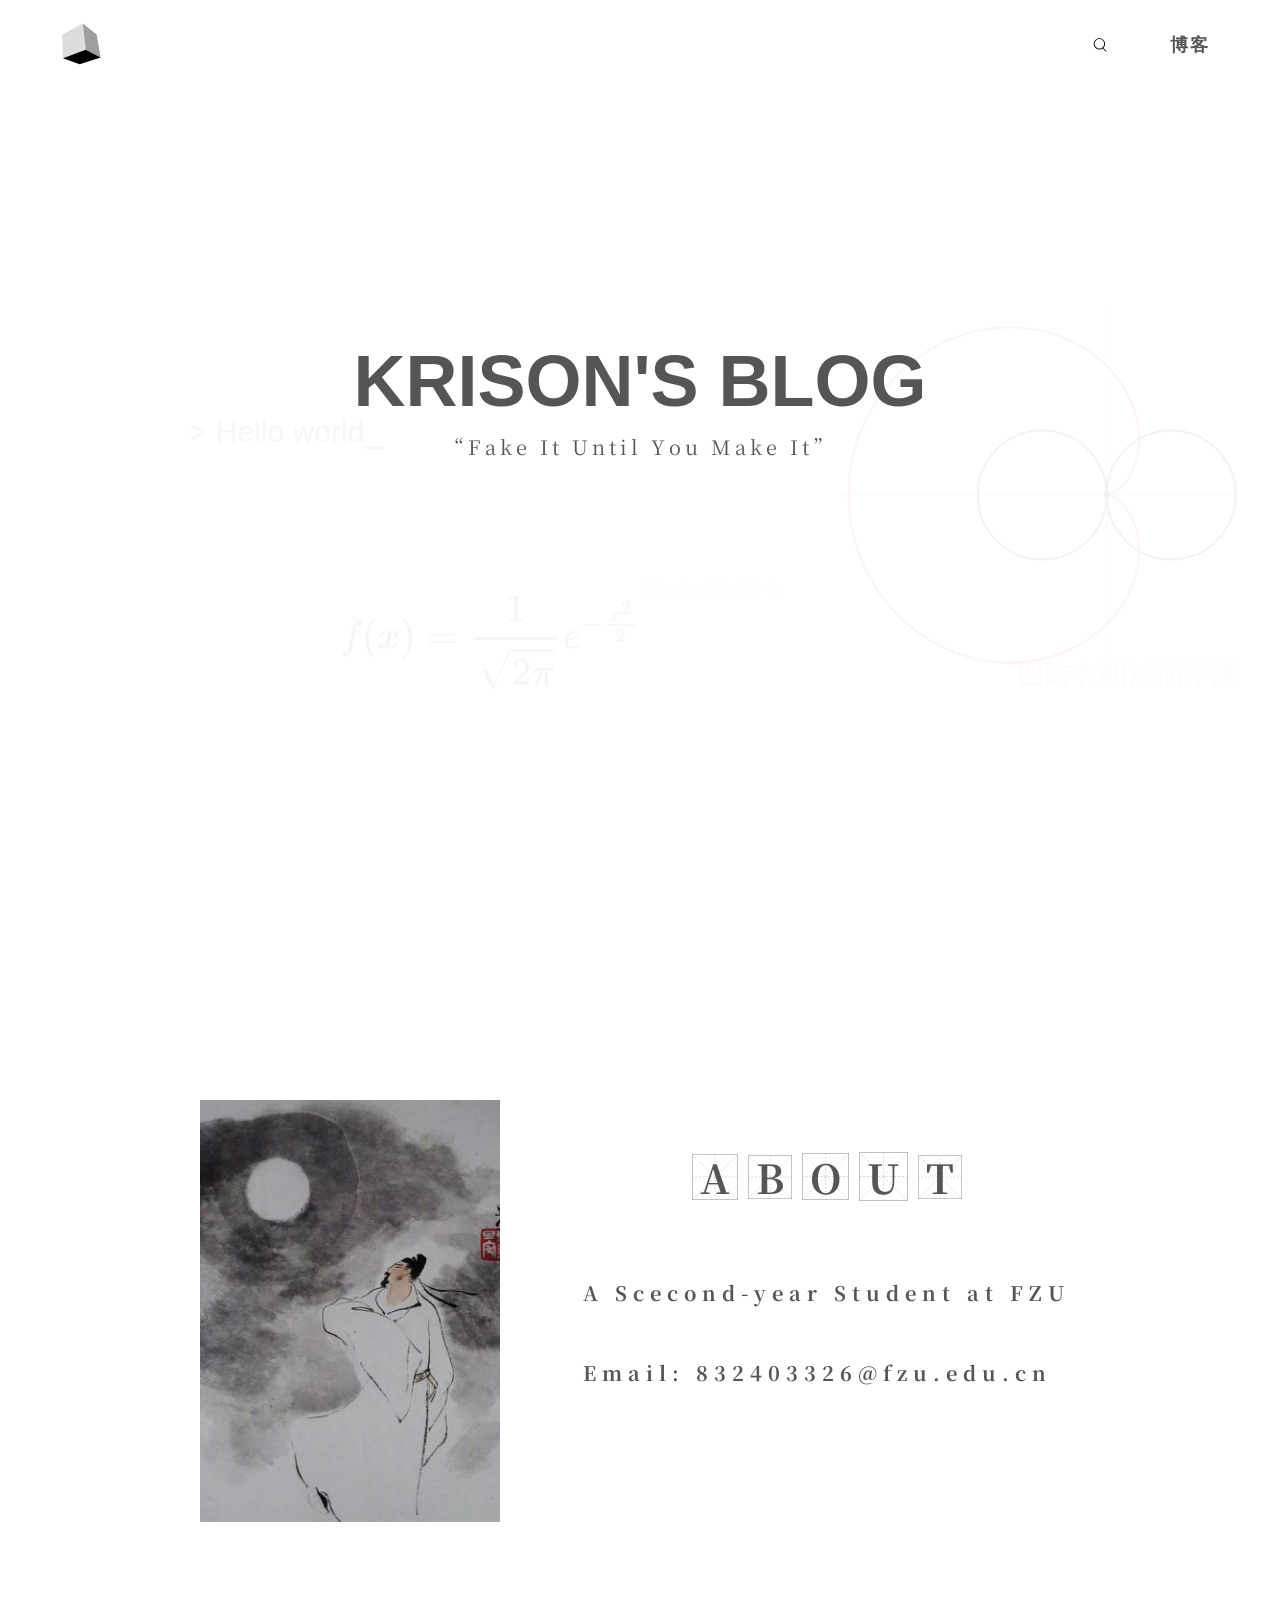
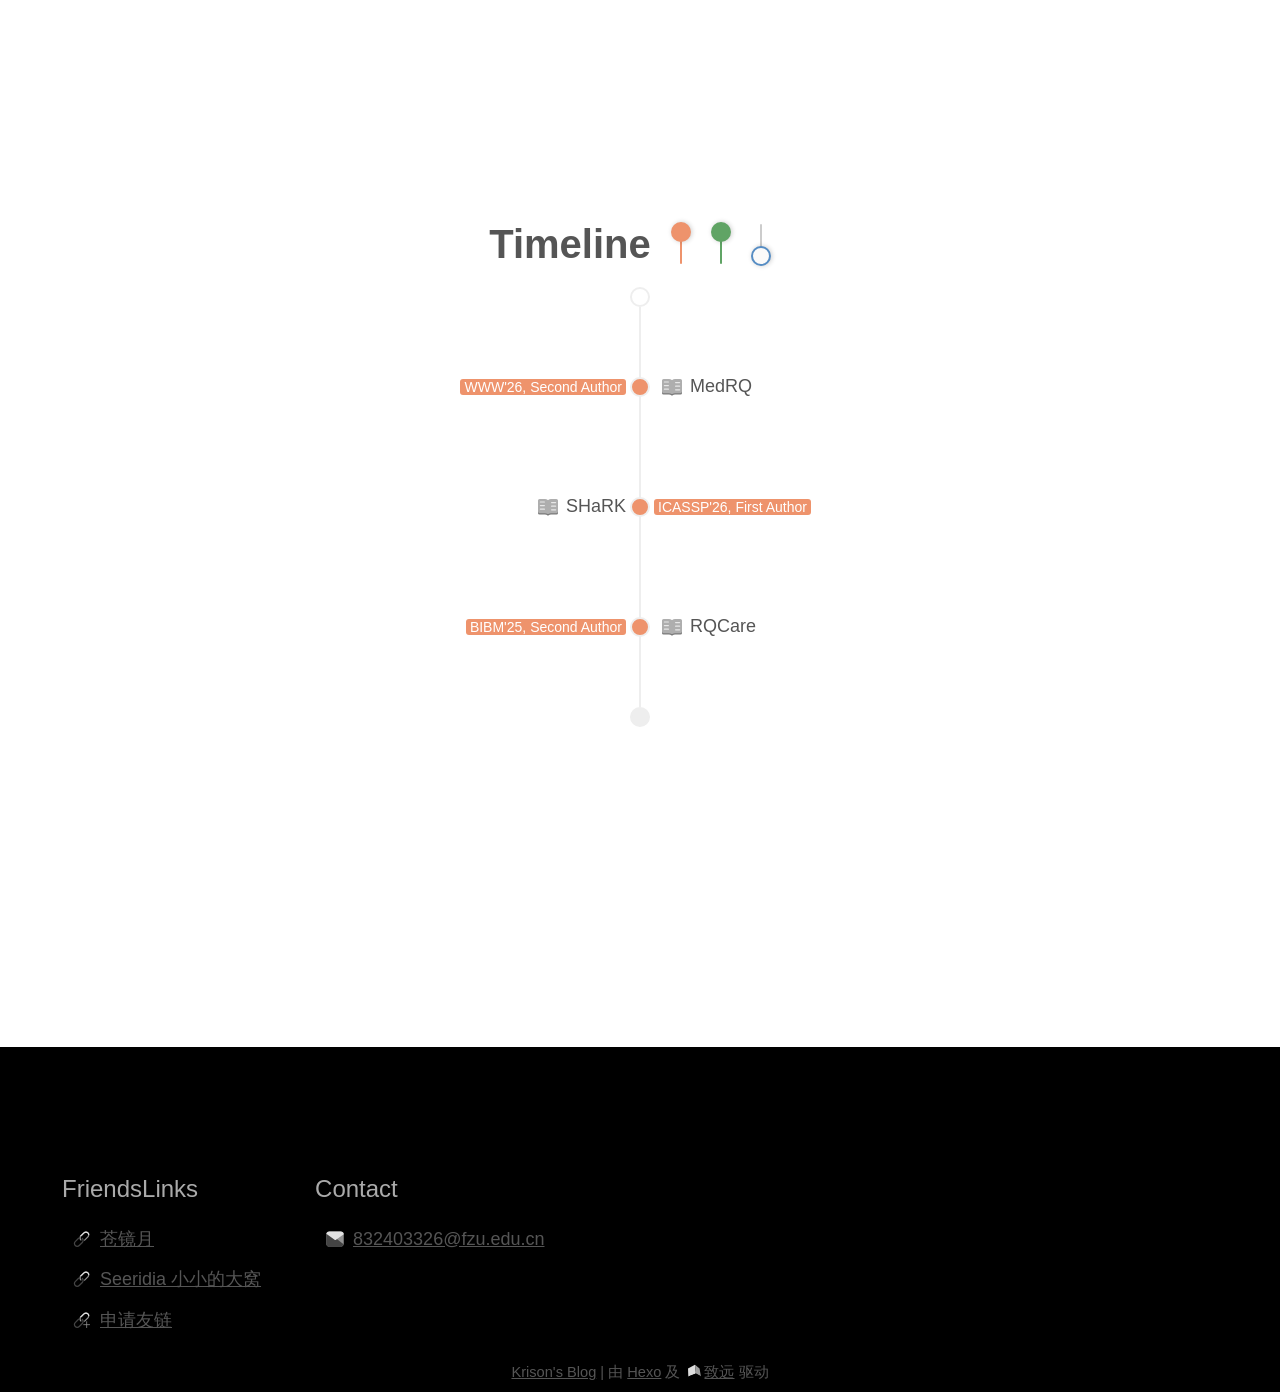
<file: index.html>
<!DOCTYPE html>
<html lang="zh-cn">
  <head>
    <meta charset="utf8" />
    <meta name="viewport" content="initial-scale=1.0, width=device-width" />
    <title>
      
        Krison's Blog
      
    </title>
    <meta name="description" content="" />
    <meta name="keywords" content="" />
    
      <link rel="apple-touch-icon"
            sizes="180x180"
            href="/images/apple-touch-icon.png" />
    
    
      <link rel="icon"
            type="image/png"
            sizes="32x32"
            href="/images/favicon-32x32.png" />
    
    
      <link rel="icon"
            type="image/png"
            sizes="16x16"
            href="/images/favicon-16x16.png" />
    
    
      <link rel="mask-icon"
            href="/images/logo.svg"
            color="" />
    
    
    
      
  <style>
    @font-face {
        font-family:sourceHanSerif;
        src: url(/font/normal.ttf);
        font-weight: normal;
    }
  </style>

  <style>
    @font-face {
        font-family:sourceHanSerif;
        src: url(/font/bold.ttf);
        font-weight: bold;
    }
  </style>


    
    <link rel="stylesheet"
          type="text/css"
          href='/css/layout.css' />
    
    
  
  <link rel="stylesheet"
        type="text/css"
        href='/css/index.css'/>

  <meta name="generator" content="Hexo 7.3.0"><style>mjx-container[jax="SVG"] {
  direction: ltr;
}

mjx-container[jax="SVG"] > svg {
  overflow: visible;
}

mjx-container[jax="SVG"][display="true"] {
  display: block;
  text-align: center;
  margin: 1em 0;
}

mjx-container[jax="SVG"][justify="left"] {
  text-align: left;
}

mjx-container[jax="SVG"][justify="right"] {
  text-align: right;
}

g[data-mml-node="merror"] > g {
  fill: red;
  stroke: red;
}

g[data-mml-node="merror"] > rect[data-background] {
  fill: yellow;
  stroke: none;
}

g[data-mml-node="mtable"] > line[data-line] {
  stroke-width: 70px;
  fill: none;
}

g[data-mml-node="mtable"] > rect[data-frame] {
  stroke-width: 70px;
  fill: none;
}

g[data-mml-node="mtable"] > .mjx-dashed {
  stroke-dasharray: 140;
}

g[data-mml-node="mtable"] > .mjx-dotted {
  stroke-linecap: round;
  stroke-dasharray: 0,140;
}

g[data-mml-node="mtable"] > svg {
  overflow: visible;
}

[jax="SVG"] mjx-tool {
  display: inline-block;
  position: relative;
  width: 0;
  height: 0;
}

[jax="SVG"] mjx-tool > mjx-tip {
  position: absolute;
  top: 0;
  left: 0;
}

mjx-tool > mjx-tip {
  display: inline-block;
  padding: .2em;
  border: 1px solid #888;
  font-size: 70%;
  background-color: #F8F8F8;
  color: black;
  box-shadow: 2px 2px 5px #AAAAAA;
}

g[data-mml-node="maction"][data-toggle] {
  cursor: pointer;
}

mjx-status {
  display: block;
  position: fixed;
  left: 1em;
  bottom: 1em;
  min-width: 25%;
  padding: .2em .4em;
  border: 1px solid #888;
  font-size: 90%;
  background-color: #F8F8F8;
  color: black;
}

foreignObject[data-mjx-xml] {
  font-family: initial;
  line-height: normal;
  overflow: visible;
}

.MathJax path {
  stroke-width: 3;
}

mjx-container[display="true"] {
  overflow: auto hidden;
}

mjx-container[display="true"] + br {
  display: none;
}
</style></head>
  <body>
    
      <div id="search-mask" style="display:none">
  <div class="search-main" id="search-main">
    <div class="search__head">
      <div class="search-form">
        <svg t="1706347533072"
             class="icon"
             viewBox="0 0 1024 1024"
             version="1.1"
             xmlns="http://www.w3.org/2000/svg"
             p-id="7828"
             width="20"
             height="20">
          <path d="M685.6 660.336l155.152 155.168a16 16 0 0 1 0 22.624l-11.312 11.328a16 16 0 0 1-22.624 0l-158.528-158.544a289.792 289.792 0 0 1-165.152 51.36C322.336 742.256 192 611.904 192 451.12 192 290.336 322.336 160 483.136 160c160.784 0 291.12 130.336 291.12 291.136 0 82.112-33.984 156.272-88.672 209.2z m-202.464 33.92c134.272 0 243.12-108.848 243.12-243.12C726.256 316.848 617.408 208 483.136 208 348.848 208 240 316.848 240 451.136c0 134.272 108.848 243.12 243.136 243.12z" fill="#000000" p-id="7829">
          </path>
        </svg>
        <input id="search-input" placeholder="搜索文章">
        <svg t="1706361500528"
             id="search-clear"
             class="icon"
             viewBox="0 0 1024 1024"
             version="1.1"
             xmlns="http://www.w3.org/2000/svg"
             p-id="4351"
             width="20"
             height="20">
          <path d="M512 562.688l-264.2944 264.2944-50.688-50.688L461.312 512 197.0176 247.7056l50.688-50.688L512 461.312l264.2944-264.2944 50.688 50.688L562.688 512l264.2944 264.2944-50.688 50.688L512 562.688z" fill="#00" p-id="4352">
          </path>
        </svg>
      </div>
    </div>
    <div class="search__body" id="search-result"></div>
    <div class="search__foot"></div>
  </div>
</div>

    
    
    <div class=head>
      <div class="nav">
        <a href='/' class="nav-logo">
          <img alt="logo" height="60px" width="60px" src="/images/logo.svg" />
        </a>
        <input id="navBtn" type="checkbox" />
        <div class="nav-right">
          
            <div class="search-outer">
  <div class="search" id="search-btn">
    <svg t="1706347533072"
         class="icon"
         viewBox="0 0 1024 1024"
         version="1.1"
         xmlns="http://www.w3.org/2000/svg"
         p-id="7828"
         width="20"
         height="20">
      <path d="M685.6 660.336l155.152 155.168a16 16 0 0 1 0 22.624l-11.312 11.328a16 16 0 0 1-22.624 0l-158.528-158.544a289.792 289.792 0 0 1-165.152 51.36C322.336 742.256 192 611.904 192 451.12 192 290.336 322.336 160 483.136 160c160.784 0 291.12 130.336 291.12 291.136 0 82.112-33.984 156.272-88.672 209.2z m-202.464 33.92c134.272 0 243.12-108.848 243.12-243.12C726.256 316.848 617.408 208 483.136 208 348.848 208 240 316.848 240 451.136c0 134.272 108.848 243.12 243.136 243.12z" fill="#000000" p-id="7829">
      </path>
    </svg>
    <span>搜索</span>
    <span class="search-shortcut-key">Ctrl K</span>
  </div>
</div>

          
          <div class="nav-menu">
            
              <a class="nav-menu-item" href='/blog/'>博客</a>
            
            
          </div>
        </div>
        <label class="nav-btn" for="navBtn"></label>
      </div>
    </div>
    <div class="body">
      
  <div class="wall wall-index">
    <div class="wall-main" id="wall-main">
      <div class="wall-title">KRISON'S BLOG</div>
      <div class="wall-subtitle"></div>
      <div class="wall-description">“Fake It Until You Make It”</div>
    </div>
    <div class="wall-bg">
      <div class="wall-bg-index">
        <div class="hello-world">
          <div>> Hello world</div>
          <div class="cursor"></div>
        </div>
        <div class="normal-eqt">
          <img alt="normal" width="300px" height="" src="/images/normal.svg"/>
        </div>
        <canvas width="400" height="400" id="heart-curve"></canvas>
        <div class="motto">四時有明法而不議</div>
        <div class="poem">
          
            萬物有成理而不說
            <br/>
          
        </div>
      </div>
    </div>
  </div>
  <div class="about">
    <div class="about-photo">
      <img alt="about" src="/images/about.jpg"/>
    </div>
    <div class="about-text">
      <div class="about-title">
        
          <div class="matts">A</div>
        
          <div class="matts">B</div>
        
          <div class="matts">O</div>
        
          <div class="matts">U</div>
        
          <div class="matts">T</div>
        
      </div>
      <div class="about-detail">
        <div class="about-text-p">
          
            
              A Scecond-year Student at FZU
              <br/>
            
          
            
              <br/>
            
          
            
              Email: 832403326@fzu.edu.cn
              <br/>
            
          
        </div>
      </div>
    </div>
  </div>
  
    <div class="timeline">
      <div class="timeline-head">
        <div class="title">Timeline</div>
        <div class="radio-wrapper">
          
            <div class="radio">
              <input id="radio-Papers"
                     type="checkbox"
                     checked/>
              <label class="radio-skin--Papers" for="radio-Papers"></label>
            </div>
          
            <div class="radio">
              <input id="radio-app"
                     type="checkbox"
                     checked/>
              <label class="radio-skin--app" for="radio-app"></label>
            </div>
          
            <div class="radio">
              <input id="radio-event"
                     type="checkbox"
                     />
              <label class="radio-skin--event" for="radio-event"></label>
            </div>
          
        </div>
      </div>
      <div class="timeline-body">
        <div class="timeline-item-first">
          <div class="line-anchor line-anchor--now"></div>
        </div>
        <div class="timeline-list" id="timeline-list"></div>
        <div class="timeline-item-last">
          <div class="line-anchor line-anchor--end"></div>
        </div>
      </div>
    </div>
  

    </div>
    <div class="foot">
  <div class="foot-inner">
    <div class="foot__head">
      
    </div>
    <div class="foot__body">
      
        <div class="foot-item">
          <div class="foot-item__head">FriendsLinks</div>
          <div class="foot-item__body">
            
            


  
  
    <div class="foot-link-group">
      
        
        
          <div class="text">
            <img alt="link"
                 height="20px"
                 width="20px"
                 src="/images/icon/icon-link.svg" />
            <a class="foot-link" target="_blank" rel="noopener" href="https://cangjingyue.top">苍镜月</a>
          </div>
        
      
        
        
          <div class="text">
            <img alt="link"
                 height="20px"
                 width="20px"
                 src="/images/icon/icon-link.svg" />
            <a class="foot-link" target="_blank" rel="noopener" href="https://www.seeridia.top">Seeridia 小小的大窝</a>
          </div>
        
      
        
        
          <div class="text">
            <img alt="link"
                 height="20px"
                 width="20px"
                 src="/images/icon/icon-link+.svg" />
            <a class="foot-link" href="mailto:example@email.com?subject=申请https://krisonzhang.cn的友链">申请友链</a>
          </div>
        
      
        
        
      
    </div>
  


          </div>
        </div>
      
      
      <div class="foot-item">
        <div class="foot-item__head">Contact</div>
        <div class="foot-item__body">
          


  
  
    <div class="foot-link-group">
      
        
        
          <div class="text">
            <img alt="link"
                 height="20px"
                 width="20px"
                 src="/images/icon/icon-email.svg" />
            <a class="foot-link" href="mailto:2370083963@qq.com">832403326@fzu.edu.cn</a>
          </div>
        
      
        
        
      
        
        
      
        
        
      
    </div>
  


        </div>
      </div>
    </div>
    <div class="copyright">
      <a href="https://krisonzhang.cn">Krison's Blog</a> &nbsp;|&nbsp;由&nbsp;<a target="_blank" rel="noopener" href="https://hexo.io/">Hexo</a>&nbsp;及&nbsp;
      <svg width="20" height="20" viewBox="0 0 725 725">
        <path fill-rule="evenodd" fill="rgb(221, 221, 221)" d="M145.870,236.632 L396.955,103.578 L431.292,419.44 L156.600,522.53 L145.870,236.632 Z" />
        <path fill-rule="evenodd" fill="rgb(159, 159, 159)" d="M396.955,103.578 L564.345,234.486 L611.558,513.469 L431.292,419.44 L396.955,103.578 Z" />
        <path fill-rule="evenodd" fill="rgb(0, 0, 0)" d="M431.292,419.44 L611.558,513.469 L358.327,595.18 L156.600,522.53 L431.292,419.44 Z" />
      </svg>
      <a target="_blank" rel="noopener" href="https://github.com/hooozen/hexo-theme-tranquility">致远</a>&nbsp;驱动
    </div>
  </div>
</div>

    
    
      <script src="/js/search.js"></script>
      <script>searchInitialize("/search.json")</script>
    
    <script src="/js/copy-code.js"></script>
    
  <script type="text/javascript">
  function HeartCurve(w, h) {
    this.w = w;
    this.h = h;
    this.a = undefined;
    this.ctx = undefined;
    this.deg = 0;
    this.speed = 0.4;
    this.isPause = false;
    this.init();
  }
  HeartCurve.prototype.init = function () {
    const {
      w,
      h
    } = this;
    const canvas = document.querySelector('#heart-curve');
    if (!canvas) throw Error('no canvas element!');

    this.ctx = canvas.getContext('2d');
    this.ctx.translate(2 * w / 3, h / 2);
    this.ctx.lineJoin = 'round';
    this.a = w / 6.2;
    this.id = null;
    return this;
  };
  HeartCurve.prototype._drawAxis = function () {
    const {
      ctx,
      w,
      h
    } = this;
    ctx.lineWidth = 1;
    ctx.strokeStyle = "#999";
    ctx.beginPath();
    ctx.moveTo(-w * 2 / 3, 0);
    ctx.lineTo(w / 3, 0);
    ctx.stroke();
    ctx.beginPath();
    ctx.moveTo(0, -h * 0.48);
    ctx.lineTo(0, h * 0.48);
    ctx.stroke();
  };
  HeartCurve.prototype._drawCure = function () {
    const {
      ctx,
      a
    } = this;
    ctx.beginPath();
    let x, y, deg = 0;
    ctx.moveTo(0, 0);
    ctx.strokeStyle = "#ff0000";
    while (deg <= 360) {
      const theta = deg / 180 * Math.PI;
      r = 2 * a * (1 - Math.cos(theta));
      x = r * Math.cos(theta);
      y = r * Math.sin(theta);
      ctx.lineTo(x, y);
      deg++;
    }
    ctx.stroke();
  };
  HeartCurve.prototype.spin = function () {
    let {
      a,
      w,
      h,
      deg,
      ctx
    } = this;
    if (deg >= 360) deg = 0;

    ctx.clearRect(-w / 3 * 2, -h / 2, w, h);
    const theta = deg / 180 * Math.PI;
    this._drawAxis();
    ctx.lineWidth = 2;
    this._drawCure();
    ctx.strokeStyle = "#000";
    ctx.beginPath();
    ctx.arc(-a, 0, a, 0, 2 * Math.PI);
    ctx.stroke();
    ctx.beginPath();
    ctx.arc(2 * a * Math.cos(theta) - a, 2 * a * Math.sin(theta), a, 0, 2 * Math.PI);
    ctx.stroke();
    ctx.beginPath();
    let r = 2 * a * (1 - Math.cos(theta));
    let x = r * Math.cos(theta);
    let y = r * Math.sin(theta);
    ctx.arc(x, y, 3, 0, 2 * Math.PI);
    ctx.fill();
    if (this.isPause) return;

    this.deg = deg + this.speed;
    this.id = window.requestAnimationFrame(this.spin.bind(this));
  };
  HeartCurve.prototype.pause = function () {
    this.isPause = true;
    if (window.cancelAnimationFrame) {
      window.cancelAnimationFrame(this.id);
    }
  };
  HeartCurve.prototype.resume = function () {
    this.isPause = false;
    this.spin();
  };

  (function () {
    const heartCurve = new HeartCurve(400, 400);
    heartCurve.spin();
    mobileAdjust(window.matchMedia("(hover:none"));
    window.matchMedia("(hover:none)").addListener(mobileAdjust);

    function mobileAdjust(media) {
      const wallEl = document.querySelector('#wall-main')
      if (!media.matches) {
        heartCurve.pause();
        wallEl.addEventListener('mouseenter', () => {
          console.log('resume');
          heartCurve.resume();
        });
        wallEl.addEventListener('mouseleave', () => {
          console.log('pause');
          heartCurve.pause();
        });
      }
    }
  })();
</script>
  
  
  <script type="text/javascript">
    const timelineData = {"types":["Papers","app","event"],"posts":[{"title":"MedRQ","path":"/2026/01/23/MedRQ/","icon":"/images/icon/icon-book.svg","type":"Papers","label":"WWW'26, Second Author","date":"2026-01-23"},{"title":"SHaRK","path":"/2026/01/16/SHaRK/","icon":"/images/icon/icon-book.svg","type":"Papers","label":"ICASSP'26, First Author","date":"2026-01-16"},{"title":"RQCare","path":"/2025/10/08/RQCare/","icon":"/images/icon/icon-book.svg","type":"Papers","label":"BIBM'25, Second Author","date":"2025-10-08"}]}
    const {types, posts} = timelineData
    listEl = document.querySelector("#timeline-list");

    elRefs = getElRefs(types)
    bindListener(types, elRefs)

    setTimeout(init.bind(this, types, elRefs))

    function getElRefs(types) {
      return types.map(type => document.querySelector(`#radio-${type}`))
    }

    function bindListener(names, els) {
      names.map((name, i) => els[i].addEventListener('change', e => updateList(name, e.target.checked)))
    }

    function updateList(type, value) {
      listDom
        .filter(line => line.type === type)
        .forEach(line => {
          line.el.className = line
            .el
            .className
            .replace(
              /(--hidden)?$/, value
              ? ""
              : "--hidden");
        });
    }

    const listDom = posts.map(t => getLine(t));
    listEl.append(...listDom.map(i => i.el));

    function getLine(data) {
      const item = document.createElement("DIV");
      item.className = `timeline-item-${data.type} timeline-item--hidden`;
      item.innerHTML = `
                          <div class="line-date">
                          <div class="line-date-tag">${data.label}</div></div>
                          <div class="line-anchor"></div>
                          <div class="line-title">
                              <img class="text-icon" src="${data.icon}" /><a class="timeline-post" href="${data.path}">${data.title}</a>
                          </div>
                          `;
      return {el: item, type: data.type};
    };

    function init(names, els) {
      names.map((name, i) => updateList(name, els[i].checked))
    }
  </script>

  

  </body>
</html>
</file>
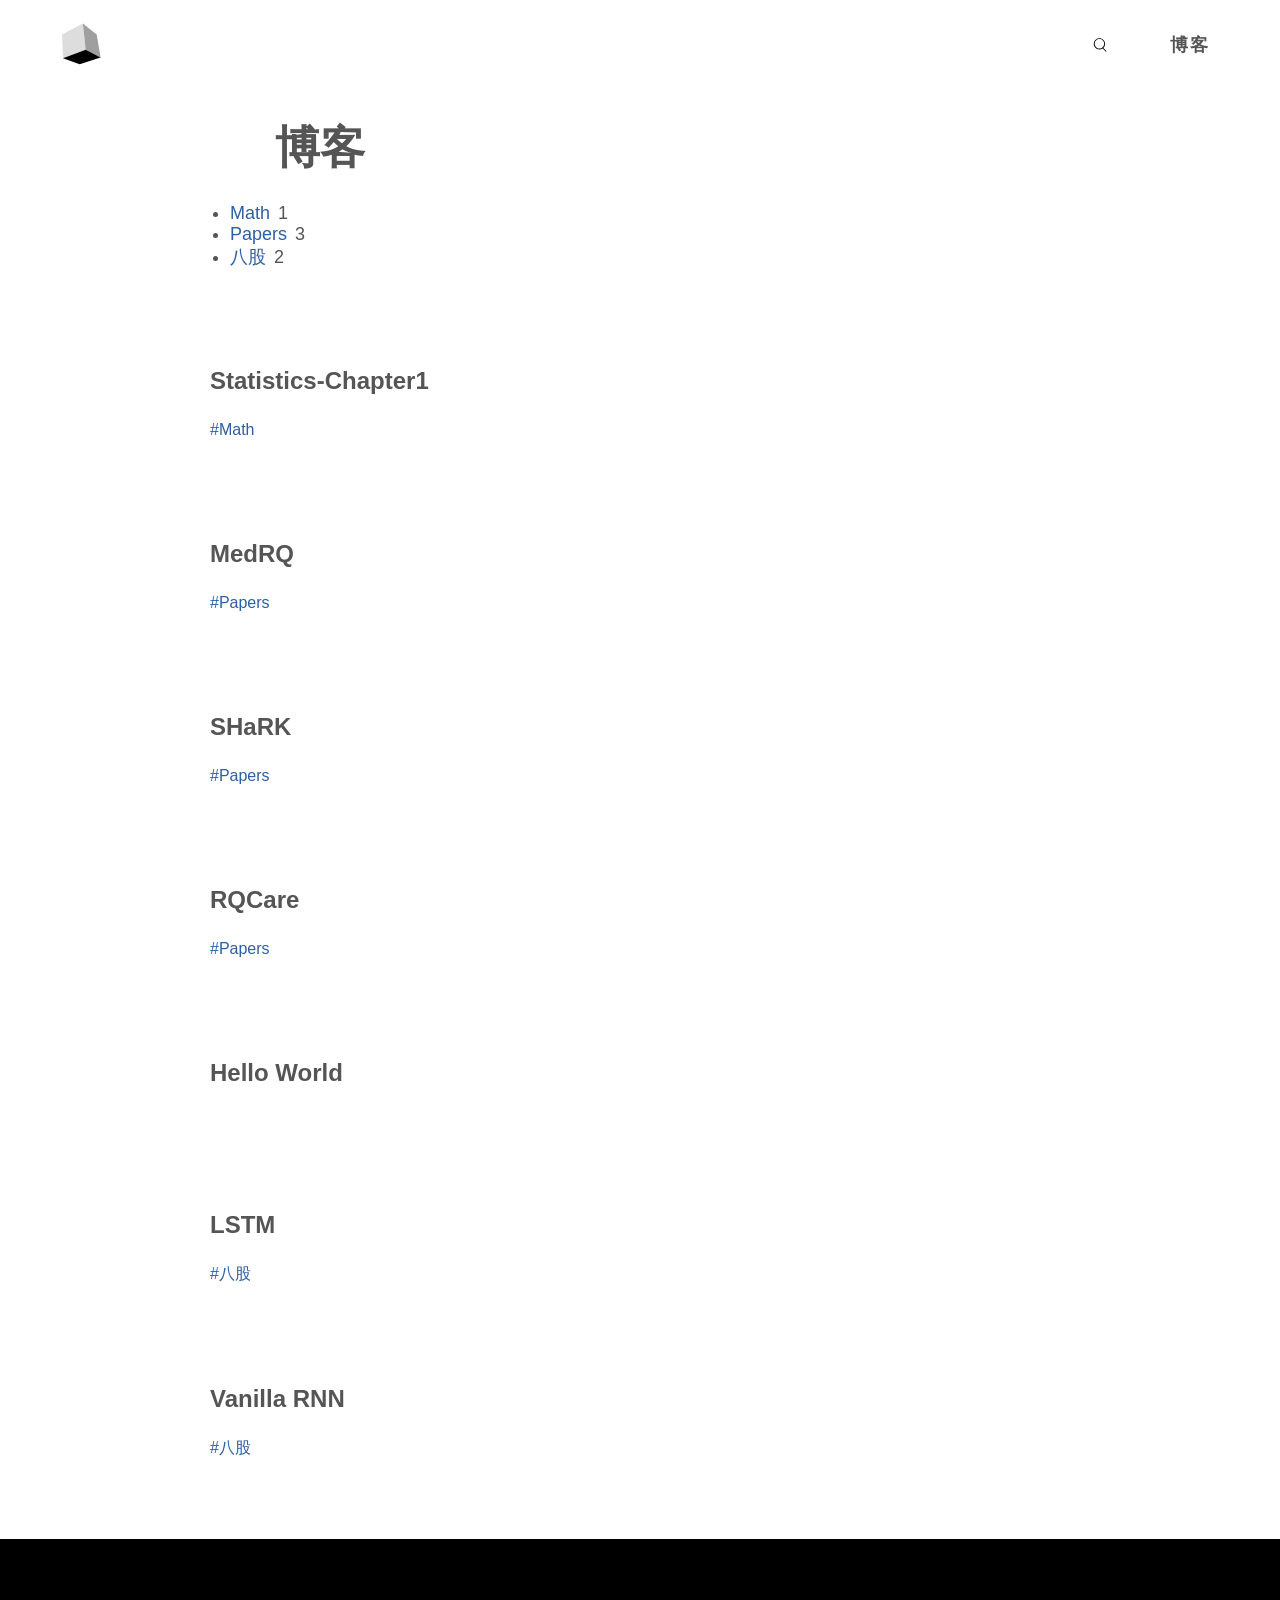
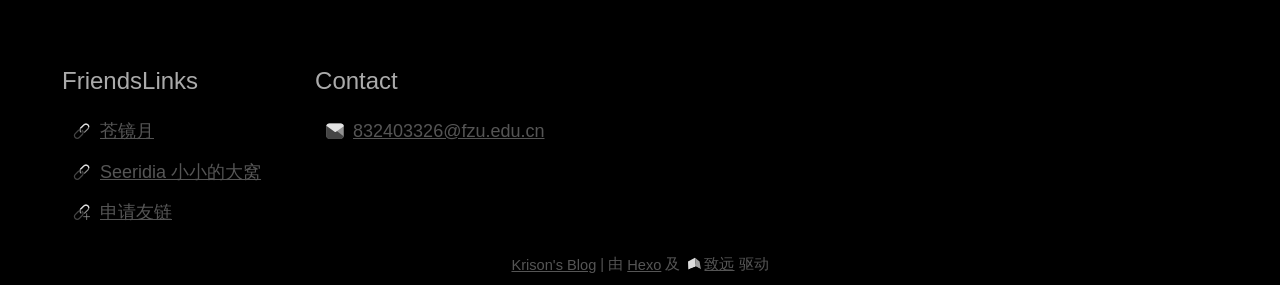
<file: blog/index.html>
<!DOCTYPE html>
<html lang="zh-cn">
  <head>
    <meta charset="utf8" />
    <meta name="viewport" content="initial-scale=1.0, width=device-width" />
    <title>
      
         | Krison's Blog
      
    </title>
    <meta name="description" content="" />
    <meta name="keywords" content="" />
    
      <link rel="apple-touch-icon"
            sizes="180x180"
            href="/images/apple-touch-icon.png" />
    
    
      <link rel="icon"
            type="image/png"
            sizes="32x32"
            href="/images/favicon-32x32.png" />
    
    
      <link rel="icon"
            type="image/png"
            sizes="16x16"
            href="/images/favicon-16x16.png" />
    
    
      <link rel="mask-icon"
            href="/images/logo.svg"
            color="" />
    
    
    
      
  <style>
    @font-face {
        font-family:sourceHanSerif;
        src: url(/font/normal.ttf);
        font-weight: normal;
    }
  </style>

  <style>
    @font-face {
        font-family:sourceHanSerif;
        src: url(/font/bold.ttf);
        font-weight: bold;
    }
  </style>


    
    <link rel="stylesheet"
          type="text/css"
          href='/css/layout.css' />
    
    
  <link rel="stylesheet" type="text/css" href="/css/category.css" />

  <meta name="generator" content="Hexo 7.3.0"></head>
  <body>
    
      <div id="search-mask" style="display:none">
  <div class="search-main" id="search-main">
    <div class="search__head">
      <div class="search-form">
        <svg t="1706347533072"
             class="icon"
             viewBox="0 0 1024 1024"
             version="1.1"
             xmlns="http://www.w3.org/2000/svg"
             p-id="7828"
             width="20"
             height="20">
          <path d="M685.6 660.336l155.152 155.168a16 16 0 0 1 0 22.624l-11.312 11.328a16 16 0 0 1-22.624 0l-158.528-158.544a289.792 289.792 0 0 1-165.152 51.36C322.336 742.256 192 611.904 192 451.12 192 290.336 322.336 160 483.136 160c160.784 0 291.12 130.336 291.12 291.136 0 82.112-33.984 156.272-88.672 209.2z m-202.464 33.92c134.272 0 243.12-108.848 243.12-243.12C726.256 316.848 617.408 208 483.136 208 348.848 208 240 316.848 240 451.136c0 134.272 108.848 243.12 243.136 243.12z" fill="#000000" p-id="7829">
          </path>
        </svg>
        <input id="search-input" placeholder="搜索文章">
        <svg t="1706361500528"
             id="search-clear"
             class="icon"
             viewBox="0 0 1024 1024"
             version="1.1"
             xmlns="http://www.w3.org/2000/svg"
             p-id="4351"
             width="20"
             height="20">
          <path d="M512 562.688l-264.2944 264.2944-50.688-50.688L461.312 512 197.0176 247.7056l50.688-50.688L512 461.312l264.2944-264.2944 50.688 50.688L562.688 512l264.2944 264.2944-50.688 50.688L512 562.688z" fill="#00" p-id="4352">
          </path>
        </svg>
      </div>
    </div>
    <div class="search__body" id="search-result"></div>
    <div class="search__foot"></div>
  </div>
</div>

    
    
    <div class=head>
      <div class="nav">
        <a href='/' class="nav-logo">
          <img alt="logo" height="60px" width="60px" src="/images/logo.svg" />
        </a>
        <input id="navBtn" type="checkbox" />
        <div class="nav-right">
          
            <div class="search-outer">
  <div class="search" id="search-btn">
    <svg t="1706347533072"
         class="icon"
         viewBox="0 0 1024 1024"
         version="1.1"
         xmlns="http://www.w3.org/2000/svg"
         p-id="7828"
         width="20"
         height="20">
      <path d="M685.6 660.336l155.152 155.168a16 16 0 0 1 0 22.624l-11.312 11.328a16 16 0 0 1-22.624 0l-158.528-158.544a289.792 289.792 0 0 1-165.152 51.36C322.336 742.256 192 611.904 192 451.12 192 290.336 322.336 160 483.136 160c160.784 0 291.12 130.336 291.12 291.136 0 82.112-33.984 156.272-88.672 209.2z m-202.464 33.92c134.272 0 243.12-108.848 243.12-243.12C726.256 316.848 617.408 208 483.136 208 348.848 208 240 316.848 240 451.136c0 134.272 108.848 243.12 243.136 243.12z" fill="#000000" p-id="7829">
      </path>
    </svg>
    <span>搜索</span>
    <span class="search-shortcut-key">Ctrl K</span>
  </div>
</div>

          
          <div class="nav-menu">
            
              <a class="nav-menu-item" href='/blog/'>博客</a>
            
            
          </div>
        </div>
        <label class="nav-btn" for="navBtn"></label>
      </div>
    </div>
    <div class="body">
      
  <div class="wall wall-category--plain">
    <div class="wall-main">
      <div class="wall-category-title">
        <div class="title-icon"
             style="background-image: url(/blog)"></div>
        博客
      </div>
      <div class="wall-category-description"></div>
      <div class="wall-category-tags">
        <div id="tags-outer"><ul class="tag-list" itemprop="keywords"><li class="tag-list-item"><a class="tag-list-link" href="/tags/Math/" rel="tag">Math</a><span class="tag-list-count">1</span></li><li class="tag-list-item"><a class="tag-list-link" href="/tags/Papers/" rel="tag">Papers</a><span class="tag-list-count">3</span></li><li class="tag-list-item"><a class="tag-list-link" href="/tags/%E5%85%AB%E8%82%A1/" rel="tag">八股</a><span class="tag-list-count">2</span></li></ul></div>
      </div>
    </div>
  </div>
  <div class="post-list">
    
      
  
  <div class="post-card">
    <div class="post__head">
      <a href="/2026/01/31/Chapter1/" class="post-title hover-line">Statistics-Chapter1</a>
      
    </div>
    <div class="post__body">
      
      <div class="post-excerpt"></div>
    </div>
    <div class="post__foot">
      <div class="post-tags">
  <a href="/tags/Math/" class="post-tag">#Math</a>

</div>
    </div>
  </div>

  
  <div class="post-card">
    <div class="post__head">
      <a href="/2026/01/23/MedRQ/" class="post-title hover-line">MedRQ</a>
      
    </div>
    <div class="post__body">
      
      <div class="post-excerpt"></div>
    </div>
    <div class="post__foot">
      <div class="post-tags">
  <a href="/tags/Papers/" class="post-tag">#Papers</a>

</div>
    </div>
  </div>

  
  <div class="post-card">
    <div class="post__head">
      <a href="/2026/01/16/SHaRK/" class="post-title hover-line">SHaRK</a>
      
    </div>
    <div class="post__body">
      
      <div class="post-excerpt"></div>
    </div>
    <div class="post__foot">
      <div class="post-tags">
  <a href="/tags/Papers/" class="post-tag">#Papers</a>

</div>
    </div>
  </div>

  
  <div class="post-card">
    <div class="post__head">
      <a href="/2025/10/08/RQCare/" class="post-title hover-line">RQCare</a>
      
    </div>
    <div class="post__body">
      
      <div class="post-excerpt"></div>
    </div>
    <div class="post__foot">
      <div class="post-tags">
  <a href="/tags/Papers/" class="post-tag">#Papers</a>

</div>
    </div>
  </div>

  
  <div class="post-card">
    <div class="post__head">
      <a href="/2025/04/23/hello-world/" class="post-title hover-line">Hello World</a>
      
    </div>
    <div class="post__body">
      
      <div class="post-excerpt"></div>
    </div>
    <div class="post__foot">
      <div class="post-tags">
  

</div>
    </div>
  </div>

  
  <div class="post-card">
    <div class="post__head">
      <a href="/2025/04/06/LSTM/" class="post-title hover-line">LSTM</a>
      
    </div>
    <div class="post__body">
      
      <div class="post-excerpt"></div>
    </div>
    <div class="post__foot">
      <div class="post-tags">
  <a href="/tags/%E5%85%AB%E8%82%A1/" class="post-tag">#八股</a>

</div>
    </div>
  </div>

  
  <div class="post-card">
    <div class="post__head">
      <a href="/2025/04/06/Vanilla%20RNN/" class="post-title hover-line">Vanilla RNN</a>
      
    </div>
    <div class="post__body">
      
      <div class="post-excerpt"></div>
    </div>
    <div class="post__foot">
      <div class="post-tags">
  <a href="/tags/%E5%85%AB%E8%82%A1/" class="post-tag">#八股</a>

</div>
    </div>
  </div>


    
    
  </div>

    </div>
    <div class="foot">
  <div class="foot-inner">
    <div class="foot__head">
      
    </div>
    <div class="foot__body">
      
        <div class="foot-item">
          <div class="foot-item__head">FriendsLinks</div>
          <div class="foot-item__body">
            
            


  
  
    <div class="foot-link-group">
      
        
        
          <div class="text">
            <img alt="link"
                 height="20px"
                 width="20px"
                 src="/images/icon/icon-link.svg" />
            <a class="foot-link" target="_blank" rel="noopener" href="https://cangjingyue.top">苍镜月</a>
          </div>
        
      
        
        
          <div class="text">
            <img alt="link"
                 height="20px"
                 width="20px"
                 src="/images/icon/icon-link.svg" />
            <a class="foot-link" target="_blank" rel="noopener" href="https://www.seeridia.top">Seeridia 小小的大窝</a>
          </div>
        
      
        
        
          <div class="text">
            <img alt="link"
                 height="20px"
                 width="20px"
                 src="/images/icon/icon-link+.svg" />
            <a class="foot-link" href="mailto:example@email.com?subject=申请https://krisonzhang.cn的友链">申请友链</a>
          </div>
        
      
        
        
      
    </div>
  


          </div>
        </div>
      
      
      <div class="foot-item">
        <div class="foot-item__head">Contact</div>
        <div class="foot-item__body">
          


  
  
    <div class="foot-link-group">
      
        
        
          <div class="text">
            <img alt="link"
                 height="20px"
                 width="20px"
                 src="/images/icon/icon-email.svg" />
            <a class="foot-link" href="mailto:2370083963@qq.com">832403326@fzu.edu.cn</a>
          </div>
        
      
        
        
      
        
        
      
        
        
      
    </div>
  


        </div>
      </div>
    </div>
    <div class="copyright">
      <a href="https://krisonzhang.cn">Krison's Blog</a> &nbsp;|&nbsp;由&nbsp;<a target="_blank" rel="noopener" href="https://hexo.io/">Hexo</a>&nbsp;及&nbsp;
      <svg width="20" height="20" viewBox="0 0 725 725">
        <path fill-rule="evenodd" fill="rgb(221, 221, 221)" d="M145.870,236.632 L396.955,103.578 L431.292,419.44 L156.600,522.53 L145.870,236.632 Z" />
        <path fill-rule="evenodd" fill="rgb(159, 159, 159)" d="M396.955,103.578 L564.345,234.486 L611.558,513.469 L431.292,419.44 L396.955,103.578 Z" />
        <path fill-rule="evenodd" fill="rgb(0, 0, 0)" d="M431.292,419.44 L611.558,513.469 L358.327,595.18 L156.600,522.53 L431.292,419.44 Z" />
      </svg>
      <a target="_blank" rel="noopener" href="https://github.com/hooozen/hexo-theme-tranquility">致远</a>&nbsp;驱动
    </div>
  </div>
</div>

    
    
      <script src="/js/search.js"></script>
      <script>searchInitialize("/search.json")</script>
    
    <script src="/js/copy-code.js"></script>
    
  

  </body>
</html>
</file>
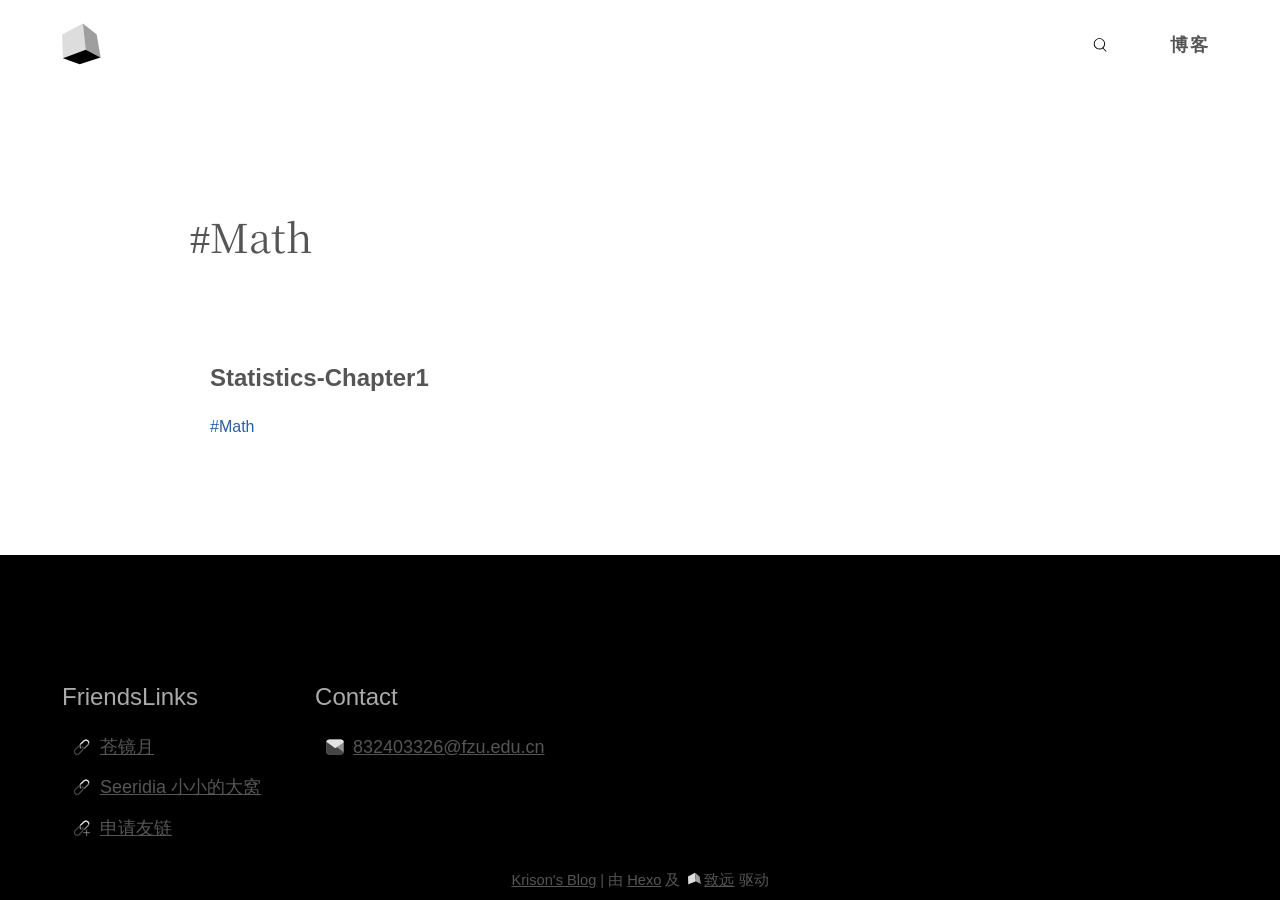
<file: tags/Math/index.html>
<!DOCTYPE html>
<html lang="zh-cn">
  <head>
    <meta charset="utf8" />
    <meta name="viewport" content="initial-scale=1.0, width=device-width" />
    <title>
      
        Math | Krison's Blog
      
    </title>
    <meta name="description" content="" />
    <meta name="keywords" content="" />
    
      <link rel="apple-touch-icon"
            sizes="180x180"
            href="/images/apple-touch-icon.png" />
    
    
      <link rel="icon"
            type="image/png"
            sizes="32x32"
            href="/images/favicon-32x32.png" />
    
    
      <link rel="icon"
            type="image/png"
            sizes="16x16"
            href="/images/favicon-16x16.png" />
    
    
      <link rel="mask-icon"
            href="/images/logo.svg"
            color="" />
    
    
    
      
  <style>
    @font-face {
        font-family:sourceHanSerif;
        src: url(/font/normal.ttf);
        font-weight: normal;
    }
  </style>

  <style>
    @font-face {
        font-family:sourceHanSerif;
        src: url(/font/bold.ttf);
        font-weight: bold;
    }
  </style>


    
    <link rel="stylesheet"
          type="text/css"
          href='/css/layout.css' />
    
    
  <link rel="stylesheet"
        type="text/css"
        href="/css/category.css" />

  <meta name="generator" content="Hexo 7.3.0"></head>
  <body>
    
      <div id="search-mask" style="display:none">
  <div class="search-main" id="search-main">
    <div class="search__head">
      <div class="search-form">
        <svg t="1706347533072"
             class="icon"
             viewBox="0 0 1024 1024"
             version="1.1"
             xmlns="http://www.w3.org/2000/svg"
             p-id="7828"
             width="20"
             height="20">
          <path d="M685.6 660.336l155.152 155.168a16 16 0 0 1 0 22.624l-11.312 11.328a16 16 0 0 1-22.624 0l-158.528-158.544a289.792 289.792 0 0 1-165.152 51.36C322.336 742.256 192 611.904 192 451.12 192 290.336 322.336 160 483.136 160c160.784 0 291.12 130.336 291.12 291.136 0 82.112-33.984 156.272-88.672 209.2z m-202.464 33.92c134.272 0 243.12-108.848 243.12-243.12C726.256 316.848 617.408 208 483.136 208 348.848 208 240 316.848 240 451.136c0 134.272 108.848 243.12 243.136 243.12z" fill="#000000" p-id="7829">
          </path>
        </svg>
        <input id="search-input" placeholder="搜索文章">
        <svg t="1706361500528"
             id="search-clear"
             class="icon"
             viewBox="0 0 1024 1024"
             version="1.1"
             xmlns="http://www.w3.org/2000/svg"
             p-id="4351"
             width="20"
             height="20">
          <path d="M512 562.688l-264.2944 264.2944-50.688-50.688L461.312 512 197.0176 247.7056l50.688-50.688L512 461.312l264.2944-264.2944 50.688 50.688L562.688 512l264.2944 264.2944-50.688 50.688L512 562.688z" fill="#00" p-id="4352">
          </path>
        </svg>
      </div>
    </div>
    <div class="search__body" id="search-result"></div>
    <div class="search__foot"></div>
  </div>
</div>

    
    
    <div class=head>
      <div class="nav">
        <a href='/' class="nav-logo">
          <img alt="logo" height="60px" width="60px" src="/images/logo.svg" />
        </a>
        <input id="navBtn" type="checkbox" />
        <div class="nav-right">
          
            <div class="search-outer">
  <div class="search" id="search-btn">
    <svg t="1706347533072"
         class="icon"
         viewBox="0 0 1024 1024"
         version="1.1"
         xmlns="http://www.w3.org/2000/svg"
         p-id="7828"
         width="20"
         height="20">
      <path d="M685.6 660.336l155.152 155.168a16 16 0 0 1 0 22.624l-11.312 11.328a16 16 0 0 1-22.624 0l-158.528-158.544a289.792 289.792 0 0 1-165.152 51.36C322.336 742.256 192 611.904 192 451.12 192 290.336 322.336 160 483.136 160c160.784 0 291.12 130.336 291.12 291.136 0 82.112-33.984 156.272-88.672 209.2z m-202.464 33.92c134.272 0 243.12-108.848 243.12-243.12C726.256 316.848 617.408 208 483.136 208 348.848 208 240 316.848 240 451.136c0 134.272 108.848 243.12 243.136 243.12z" fill="#000000" p-id="7829">
      </path>
    </svg>
    <span>搜索</span>
    <span class="search-shortcut-key">Ctrl K</span>
  </div>
</div>

          
          <div class="nav-menu">
            
              <a class="nav-menu-item" href='/blog/'>博客</a>
            
            
          </div>
        </div>
        <label class="nav-btn" for="navBtn"></label>
      </div>
    </div>
    <div class="body">
      
  <div class="tag-page-title">#Math</div>
  <div class="post-list">
    
  
  <div class="post-card">
    <div class="post__head">
      <a href="/2026/01/31/Chapter1/" class="post-title hover-line">Statistics-Chapter1</a>
      
    </div>
    <div class="post__body">
      
      <div class="post-excerpt"></div>
    </div>
    <div class="post__foot">
      <div class="post-tags">
  <a href="/tags/Math/" class="post-tag">#Math</a>

</div>
    </div>
  </div>


    
  </div>

    </div>
    <div class="foot">
  <div class="foot-inner">
    <div class="foot__head">
      
    </div>
    <div class="foot__body">
      
        <div class="foot-item">
          <div class="foot-item__head">FriendsLinks</div>
          <div class="foot-item__body">
            
            


  
  
    <div class="foot-link-group">
      
        
        
          <div class="text">
            <img alt="link"
                 height="20px"
                 width="20px"
                 src="/images/icon/icon-link.svg" />
            <a class="foot-link" target="_blank" rel="noopener" href="https://cangjingyue.top">苍镜月</a>
          </div>
        
      
        
        
          <div class="text">
            <img alt="link"
                 height="20px"
                 width="20px"
                 src="/images/icon/icon-link.svg" />
            <a class="foot-link" target="_blank" rel="noopener" href="https://www.seeridia.top">Seeridia 小小的大窝</a>
          </div>
        
      
        
        
          <div class="text">
            <img alt="link"
                 height="20px"
                 width="20px"
                 src="/images/icon/icon-link+.svg" />
            <a class="foot-link" href="mailto:example@email.com?subject=申请https://krisonzhang.cn的友链">申请友链</a>
          </div>
        
      
        
        
      
    </div>
  


          </div>
        </div>
      
      
      <div class="foot-item">
        <div class="foot-item__head">Contact</div>
        <div class="foot-item__body">
          


  
  
    <div class="foot-link-group">
      
        
        
          <div class="text">
            <img alt="link"
                 height="20px"
                 width="20px"
                 src="/images/icon/icon-email.svg" />
            <a class="foot-link" href="mailto:2370083963@qq.com">832403326@fzu.edu.cn</a>
          </div>
        
      
        
        
      
        
        
      
        
        
      
    </div>
  


        </div>
      </div>
    </div>
    <div class="copyright">
      <a href="https://krisonzhang.cn">Krison's Blog</a> &nbsp;|&nbsp;由&nbsp;<a target="_blank" rel="noopener" href="https://hexo.io/">Hexo</a>&nbsp;及&nbsp;
      <svg width="20" height="20" viewBox="0 0 725 725">
        <path fill-rule="evenodd" fill="rgb(221, 221, 221)" d="M145.870,236.632 L396.955,103.578 L431.292,419.44 L156.600,522.53 L145.870,236.632 Z" />
        <path fill-rule="evenodd" fill="rgb(159, 159, 159)" d="M396.955,103.578 L564.345,234.486 L611.558,513.469 L431.292,419.44 L396.955,103.578 Z" />
        <path fill-rule="evenodd" fill="rgb(0, 0, 0)" d="M431.292,419.44 L611.558,513.469 L358.327,595.18 L156.600,522.53 L431.292,419.44 Z" />
      </svg>
      <a target="_blank" rel="noopener" href="https://github.com/hooozen/hexo-theme-tranquility">致远</a>&nbsp;驱动
    </div>
  </div>
</div>

    
    
      <script src="/js/search.js"></script>
      <script>searchInitialize("/search.json")</script>
    
    <script src="/js/copy-code.js"></script>
    
    
  </body>
</html>
</file>
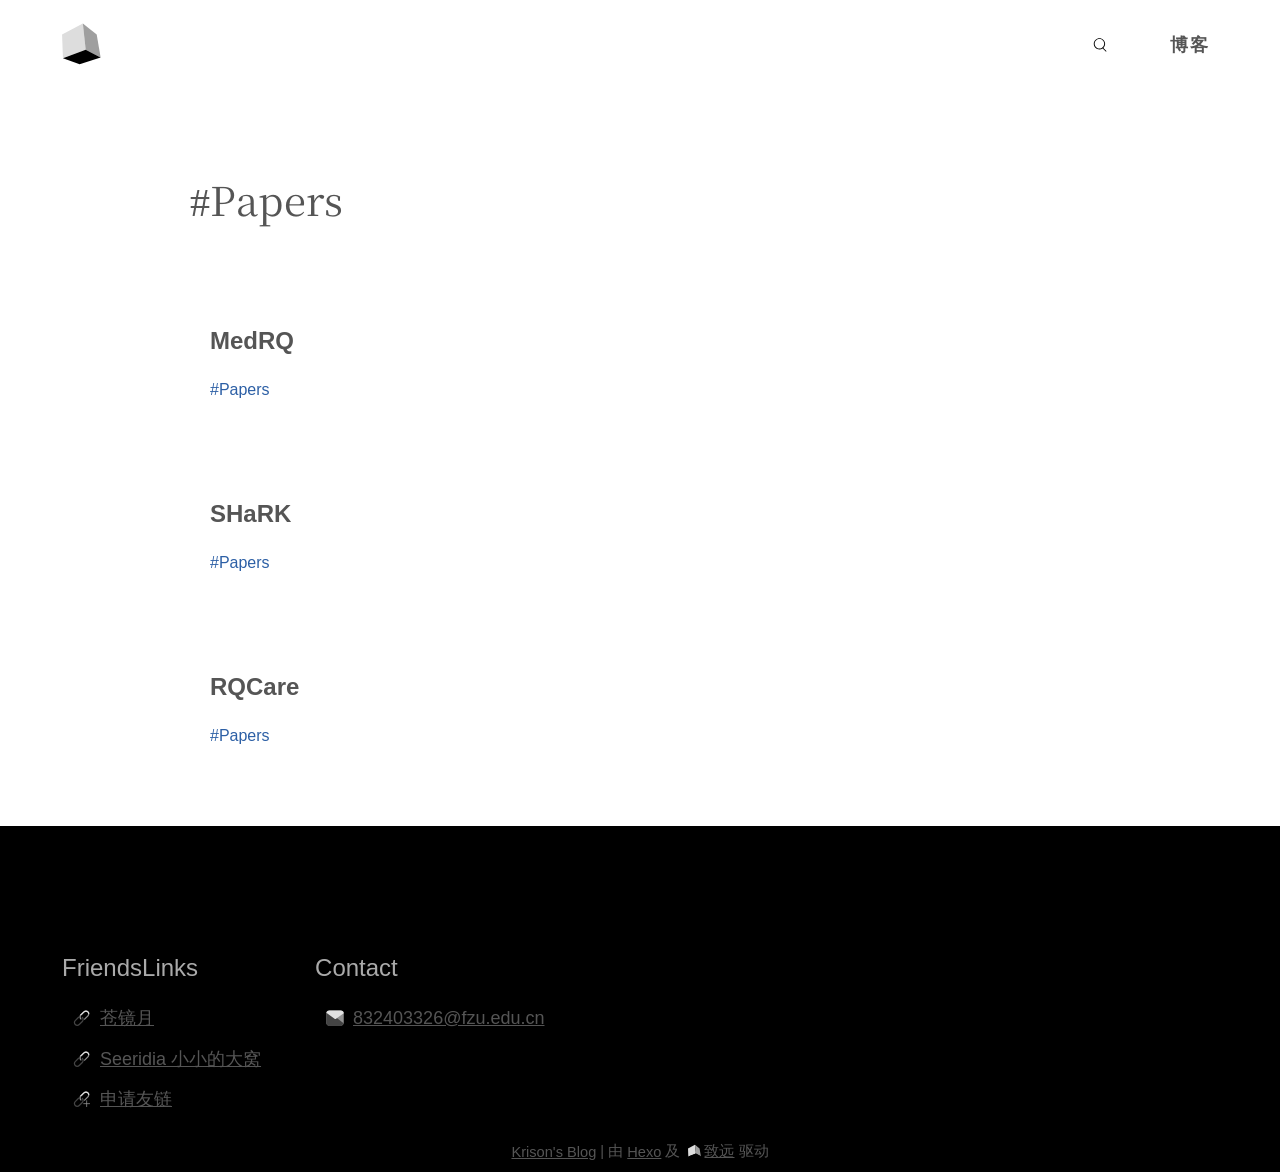
<file: tags/Papers/index.html>
<!DOCTYPE html>
<html lang="zh-cn">
  <head>
    <meta charset="utf8" />
    <meta name="viewport" content="initial-scale=1.0, width=device-width" />
    <title>
      
        Papers | Krison's Blog
      
    </title>
    <meta name="description" content="" />
    <meta name="keywords" content="" />
    
      <link rel="apple-touch-icon"
            sizes="180x180"
            href="/images/apple-touch-icon.png" />
    
    
      <link rel="icon"
            type="image/png"
            sizes="32x32"
            href="/images/favicon-32x32.png" />
    
    
      <link rel="icon"
            type="image/png"
            sizes="16x16"
            href="/images/favicon-16x16.png" />
    
    
      <link rel="mask-icon"
            href="/images/logo.svg"
            color="" />
    
    
    
      
  <style>
    @font-face {
        font-family:sourceHanSerif;
        src: url(/font/normal.ttf);
        font-weight: normal;
    }
  </style>

  <style>
    @font-face {
        font-family:sourceHanSerif;
        src: url(/font/bold.ttf);
        font-weight: bold;
    }
  </style>


    
    <link rel="stylesheet"
          type="text/css"
          href='/css/layout.css' />
    
    
  <link rel="stylesheet"
        type="text/css"
        href="/css/category.css" />

  <meta name="generator" content="Hexo 7.3.0"></head>
  <body>
    
      <div id="search-mask" style="display:none">
  <div class="search-main" id="search-main">
    <div class="search__head">
      <div class="search-form">
        <svg t="1706347533072"
             class="icon"
             viewBox="0 0 1024 1024"
             version="1.1"
             xmlns="http://www.w3.org/2000/svg"
             p-id="7828"
             width="20"
             height="20">
          <path d="M685.6 660.336l155.152 155.168a16 16 0 0 1 0 22.624l-11.312 11.328a16 16 0 0 1-22.624 0l-158.528-158.544a289.792 289.792 0 0 1-165.152 51.36C322.336 742.256 192 611.904 192 451.12 192 290.336 322.336 160 483.136 160c160.784 0 291.12 130.336 291.12 291.136 0 82.112-33.984 156.272-88.672 209.2z m-202.464 33.92c134.272 0 243.12-108.848 243.12-243.12C726.256 316.848 617.408 208 483.136 208 348.848 208 240 316.848 240 451.136c0 134.272 108.848 243.12 243.136 243.12z" fill="#000000" p-id="7829">
          </path>
        </svg>
        <input id="search-input" placeholder="搜索文章">
        <svg t="1706361500528"
             id="search-clear"
             class="icon"
             viewBox="0 0 1024 1024"
             version="1.1"
             xmlns="http://www.w3.org/2000/svg"
             p-id="4351"
             width="20"
             height="20">
          <path d="M512 562.688l-264.2944 264.2944-50.688-50.688L461.312 512 197.0176 247.7056l50.688-50.688L512 461.312l264.2944-264.2944 50.688 50.688L562.688 512l264.2944 264.2944-50.688 50.688L512 562.688z" fill="#00" p-id="4352">
          </path>
        </svg>
      </div>
    </div>
    <div class="search__body" id="search-result"></div>
    <div class="search__foot"></div>
  </div>
</div>

    
    
    <div class=head>
      <div class="nav">
        <a href='/' class="nav-logo">
          <img alt="logo" height="60px" width="60px" src="/images/logo.svg" />
        </a>
        <input id="navBtn" type="checkbox" />
        <div class="nav-right">
          
            <div class="search-outer">
  <div class="search" id="search-btn">
    <svg t="1706347533072"
         class="icon"
         viewBox="0 0 1024 1024"
         version="1.1"
         xmlns="http://www.w3.org/2000/svg"
         p-id="7828"
         width="20"
         height="20">
      <path d="M685.6 660.336l155.152 155.168a16 16 0 0 1 0 22.624l-11.312 11.328a16 16 0 0 1-22.624 0l-158.528-158.544a289.792 289.792 0 0 1-165.152 51.36C322.336 742.256 192 611.904 192 451.12 192 290.336 322.336 160 483.136 160c160.784 0 291.12 130.336 291.12 291.136 0 82.112-33.984 156.272-88.672 209.2z m-202.464 33.92c134.272 0 243.12-108.848 243.12-243.12C726.256 316.848 617.408 208 483.136 208 348.848 208 240 316.848 240 451.136c0 134.272 108.848 243.12 243.136 243.12z" fill="#000000" p-id="7829">
      </path>
    </svg>
    <span>搜索</span>
    <span class="search-shortcut-key">Ctrl K</span>
  </div>
</div>

          
          <div class="nav-menu">
            
              <a class="nav-menu-item" href='/blog/'>博客</a>
            
            
          </div>
        </div>
        <label class="nav-btn" for="navBtn"></label>
      </div>
    </div>
    <div class="body">
      
  <div class="tag-page-title">#Papers</div>
  <div class="post-list">
    
  
  <div class="post-card">
    <div class="post__head">
      <a href="/2026/01/23/MedRQ/" class="post-title hover-line">MedRQ</a>
      
    </div>
    <div class="post__body">
      
      <div class="post-excerpt"></div>
    </div>
    <div class="post__foot">
      <div class="post-tags">
  <a href="/tags/Papers/" class="post-tag">#Papers</a>

</div>
    </div>
  </div>

  
  <div class="post-card">
    <div class="post__head">
      <a href="/2026/01/16/SHaRK/" class="post-title hover-line">SHaRK</a>
      
    </div>
    <div class="post__body">
      
      <div class="post-excerpt"></div>
    </div>
    <div class="post__foot">
      <div class="post-tags">
  <a href="/tags/Papers/" class="post-tag">#Papers</a>

</div>
    </div>
  </div>

  
  <div class="post-card">
    <div class="post__head">
      <a href="/2025/10/08/RQCare/" class="post-title hover-line">RQCare</a>
      
    </div>
    <div class="post__body">
      
      <div class="post-excerpt"></div>
    </div>
    <div class="post__foot">
      <div class="post-tags">
  <a href="/tags/Papers/" class="post-tag">#Papers</a>

</div>
    </div>
  </div>


    
  </div>

    </div>
    <div class="foot">
  <div class="foot-inner">
    <div class="foot__head">
      
    </div>
    <div class="foot__body">
      
        <div class="foot-item">
          <div class="foot-item__head">FriendsLinks</div>
          <div class="foot-item__body">
            
            


  
  
    <div class="foot-link-group">
      
        
        
          <div class="text">
            <img alt="link"
                 height="20px"
                 width="20px"
                 src="/images/icon/icon-link.svg" />
            <a class="foot-link" target="_blank" rel="noopener" href="https://cangjingyue.top">苍镜月</a>
          </div>
        
      
        
        
          <div class="text">
            <img alt="link"
                 height="20px"
                 width="20px"
                 src="/images/icon/icon-link.svg" />
            <a class="foot-link" target="_blank" rel="noopener" href="https://www.seeridia.top">Seeridia 小小的大窝</a>
          </div>
        
      
        
        
          <div class="text">
            <img alt="link"
                 height="20px"
                 width="20px"
                 src="/images/icon/icon-link+.svg" />
            <a class="foot-link" href="mailto:example@email.com?subject=申请https://krisonzhang.cn的友链">申请友链</a>
          </div>
        
      
        
        
      
    </div>
  


          </div>
        </div>
      
      
      <div class="foot-item">
        <div class="foot-item__head">Contact</div>
        <div class="foot-item__body">
          


  
  
    <div class="foot-link-group">
      
        
        
          <div class="text">
            <img alt="link"
                 height="20px"
                 width="20px"
                 src="/images/icon/icon-email.svg" />
            <a class="foot-link" href="mailto:2370083963@qq.com">832403326@fzu.edu.cn</a>
          </div>
        
      
        
        
      
        
        
      
        
        
      
    </div>
  


        </div>
      </div>
    </div>
    <div class="copyright">
      <a href="https://krisonzhang.cn">Krison's Blog</a> &nbsp;|&nbsp;由&nbsp;<a target="_blank" rel="noopener" href="https://hexo.io/">Hexo</a>&nbsp;及&nbsp;
      <svg width="20" height="20" viewBox="0 0 725 725">
        <path fill-rule="evenodd" fill="rgb(221, 221, 221)" d="M145.870,236.632 L396.955,103.578 L431.292,419.44 L156.600,522.53 L145.870,236.632 Z" />
        <path fill-rule="evenodd" fill="rgb(159, 159, 159)" d="M396.955,103.578 L564.345,234.486 L611.558,513.469 L431.292,419.44 L396.955,103.578 Z" />
        <path fill-rule="evenodd" fill="rgb(0, 0, 0)" d="M431.292,419.44 L611.558,513.469 L358.327,595.18 L156.600,522.53 L431.292,419.44 Z" />
      </svg>
      <a target="_blank" rel="noopener" href="https://github.com/hooozen/hexo-theme-tranquility">致远</a>&nbsp;驱动
    </div>
  </div>
</div>

    
    
      <script src="/js/search.js"></script>
      <script>searchInitialize("/search.json")</script>
    
    <script src="/js/copy-code.js"></script>
    
    
  </body>
</html>
</file>
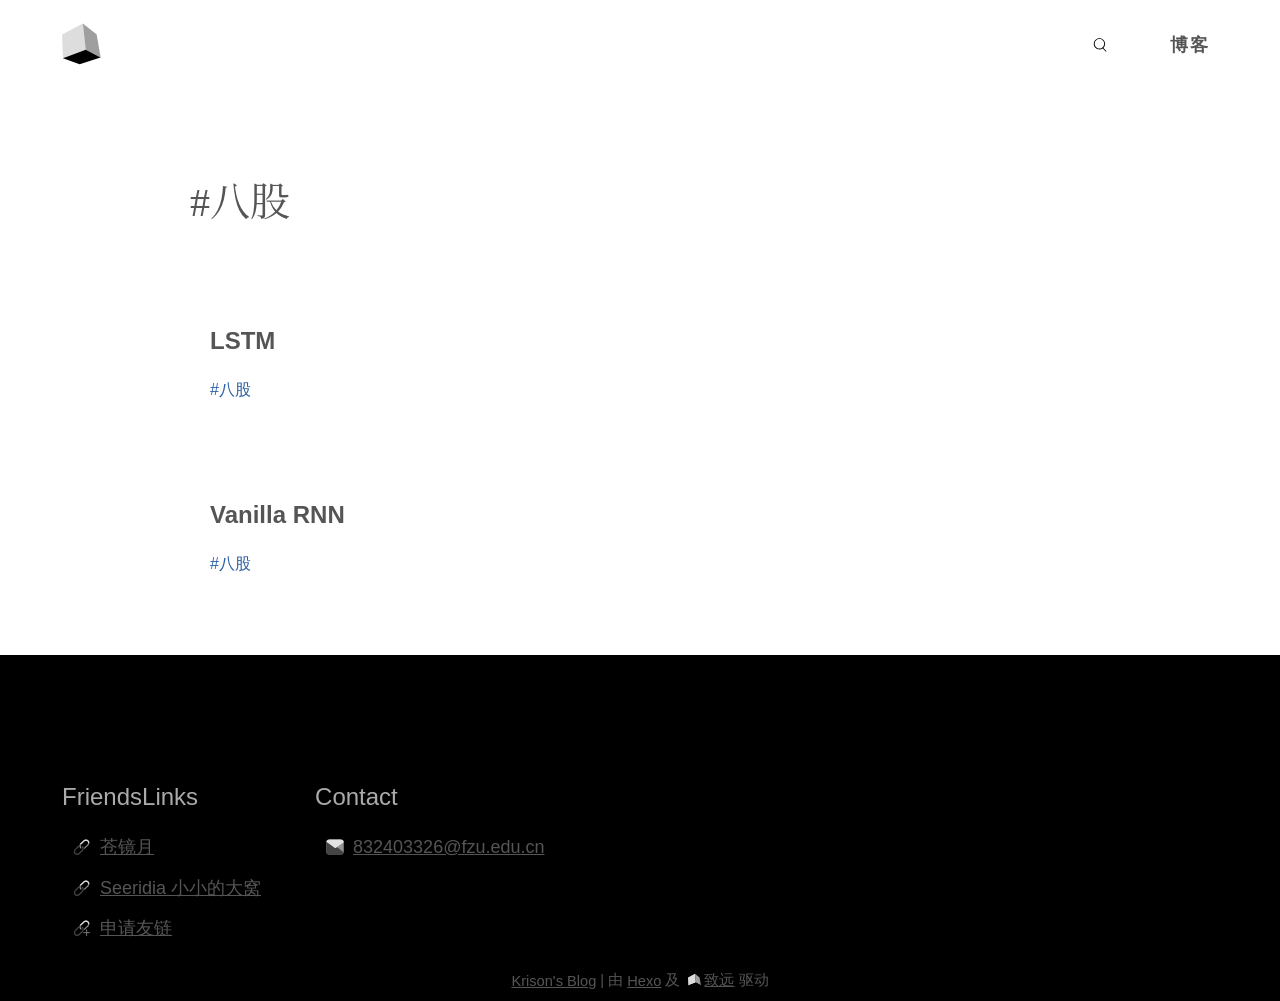
<file: tags/八股/index.html>
<!DOCTYPE html>
<html lang="zh-cn">
  <head>
    <meta charset="utf8" />
    <meta name="viewport" content="initial-scale=1.0, width=device-width" />
    <title>
      
        八股 | Krison's Blog
      
    </title>
    <meta name="description" content="" />
    <meta name="keywords" content="" />
    
      <link rel="apple-touch-icon"
            sizes="180x180"
            href="/images/apple-touch-icon.png" />
    
    
      <link rel="icon"
            type="image/png"
            sizes="32x32"
            href="/images/favicon-32x32.png" />
    
    
      <link rel="icon"
            type="image/png"
            sizes="16x16"
            href="/images/favicon-16x16.png" />
    
    
      <link rel="mask-icon"
            href="/images/logo.svg"
            color="" />
    
    
    
      
  <style>
    @font-face {
        font-family:sourceHanSerif;
        src: url(/font/normal.ttf);
        font-weight: normal;
    }
  </style>

  <style>
    @font-face {
        font-family:sourceHanSerif;
        src: url(/font/bold.ttf);
        font-weight: bold;
    }
  </style>


    
    <link rel="stylesheet"
          type="text/css"
          href='/css/layout.css' />
    
    
  <link rel="stylesheet"
        type="text/css"
        href="/css/category.css" />

  <meta name="generator" content="Hexo 7.3.0"></head>
  <body>
    
      <div id="search-mask" style="display:none">
  <div class="search-main" id="search-main">
    <div class="search__head">
      <div class="search-form">
        <svg t="1706347533072"
             class="icon"
             viewBox="0 0 1024 1024"
             version="1.1"
             xmlns="http://www.w3.org/2000/svg"
             p-id="7828"
             width="20"
             height="20">
          <path d="M685.6 660.336l155.152 155.168a16 16 0 0 1 0 22.624l-11.312 11.328a16 16 0 0 1-22.624 0l-158.528-158.544a289.792 289.792 0 0 1-165.152 51.36C322.336 742.256 192 611.904 192 451.12 192 290.336 322.336 160 483.136 160c160.784 0 291.12 130.336 291.12 291.136 0 82.112-33.984 156.272-88.672 209.2z m-202.464 33.92c134.272 0 243.12-108.848 243.12-243.12C726.256 316.848 617.408 208 483.136 208 348.848 208 240 316.848 240 451.136c0 134.272 108.848 243.12 243.136 243.12z" fill="#000000" p-id="7829">
          </path>
        </svg>
        <input id="search-input" placeholder="搜索文章">
        <svg t="1706361500528"
             id="search-clear"
             class="icon"
             viewBox="0 0 1024 1024"
             version="1.1"
             xmlns="http://www.w3.org/2000/svg"
             p-id="4351"
             width="20"
             height="20">
          <path d="M512 562.688l-264.2944 264.2944-50.688-50.688L461.312 512 197.0176 247.7056l50.688-50.688L512 461.312l264.2944-264.2944 50.688 50.688L562.688 512l264.2944 264.2944-50.688 50.688L512 562.688z" fill="#00" p-id="4352">
          </path>
        </svg>
      </div>
    </div>
    <div class="search__body" id="search-result"></div>
    <div class="search__foot"></div>
  </div>
</div>

    
    
    <div class=head>
      <div class="nav">
        <a href='/' class="nav-logo">
          <img alt="logo" height="60px" width="60px" src="/images/logo.svg" />
        </a>
        <input id="navBtn" type="checkbox" />
        <div class="nav-right">
          
            <div class="search-outer">
  <div class="search" id="search-btn">
    <svg t="1706347533072"
         class="icon"
         viewBox="0 0 1024 1024"
         version="1.1"
         xmlns="http://www.w3.org/2000/svg"
         p-id="7828"
         width="20"
         height="20">
      <path d="M685.6 660.336l155.152 155.168a16 16 0 0 1 0 22.624l-11.312 11.328a16 16 0 0 1-22.624 0l-158.528-158.544a289.792 289.792 0 0 1-165.152 51.36C322.336 742.256 192 611.904 192 451.12 192 290.336 322.336 160 483.136 160c160.784 0 291.12 130.336 291.12 291.136 0 82.112-33.984 156.272-88.672 209.2z m-202.464 33.92c134.272 0 243.12-108.848 243.12-243.12C726.256 316.848 617.408 208 483.136 208 348.848 208 240 316.848 240 451.136c0 134.272 108.848 243.12 243.136 243.12z" fill="#000000" p-id="7829">
      </path>
    </svg>
    <span>搜索</span>
    <span class="search-shortcut-key">Ctrl K</span>
  </div>
</div>

          
          <div class="nav-menu">
            
              <a class="nav-menu-item" href='/blog/'>博客</a>
            
            
          </div>
        </div>
        <label class="nav-btn" for="navBtn"></label>
      </div>
    </div>
    <div class="body">
      
  <div class="tag-page-title">#八股</div>
  <div class="post-list">
    
  
  <div class="post-card">
    <div class="post__head">
      <a href="/2025/04/06/LSTM/" class="post-title hover-line">LSTM</a>
      
    </div>
    <div class="post__body">
      
      <div class="post-excerpt"></div>
    </div>
    <div class="post__foot">
      <div class="post-tags">
  <a href="/tags/%E5%85%AB%E8%82%A1/" class="post-tag">#八股</a>

</div>
    </div>
  </div>

  
  <div class="post-card">
    <div class="post__head">
      <a href="/2025/04/06/Vanilla%20RNN/" class="post-title hover-line">Vanilla RNN</a>
      
    </div>
    <div class="post__body">
      
      <div class="post-excerpt"></div>
    </div>
    <div class="post__foot">
      <div class="post-tags">
  <a href="/tags/%E5%85%AB%E8%82%A1/" class="post-tag">#八股</a>

</div>
    </div>
  </div>


    
  </div>

    </div>
    <div class="foot">
  <div class="foot-inner">
    <div class="foot__head">
      
    </div>
    <div class="foot__body">
      
        <div class="foot-item">
          <div class="foot-item__head">FriendsLinks</div>
          <div class="foot-item__body">
            
            


  
  
    <div class="foot-link-group">
      
        
        
          <div class="text">
            <img alt="link"
                 height="20px"
                 width="20px"
                 src="/images/icon/icon-link.svg" />
            <a class="foot-link" target="_blank" rel="noopener" href="https://cangjingyue.top">苍镜月</a>
          </div>
        
      
        
        
          <div class="text">
            <img alt="link"
                 height="20px"
                 width="20px"
                 src="/images/icon/icon-link.svg" />
            <a class="foot-link" target="_blank" rel="noopener" href="https://www.seeridia.top">Seeridia 小小的大窝</a>
          </div>
        
      
        
        
          <div class="text">
            <img alt="link"
                 height="20px"
                 width="20px"
                 src="/images/icon/icon-link+.svg" />
            <a class="foot-link" href="mailto:example@email.com?subject=申请https://krisonzhang.cn的友链">申请友链</a>
          </div>
        
      
        
        
      
    </div>
  


          </div>
        </div>
      
      
      <div class="foot-item">
        <div class="foot-item__head">Contact</div>
        <div class="foot-item__body">
          


  
  
    <div class="foot-link-group">
      
        
        
          <div class="text">
            <img alt="link"
                 height="20px"
                 width="20px"
                 src="/images/icon/icon-email.svg" />
            <a class="foot-link" href="mailto:2370083963@qq.com">832403326@fzu.edu.cn</a>
          </div>
        
      
        
        
      
        
        
      
        
        
      
    </div>
  


        </div>
      </div>
    </div>
    <div class="copyright">
      <a href="https://krisonzhang.cn">Krison's Blog</a> &nbsp;|&nbsp;由&nbsp;<a target="_blank" rel="noopener" href="https://hexo.io/">Hexo</a>&nbsp;及&nbsp;
      <svg width="20" height="20" viewBox="0 0 725 725">
        <path fill-rule="evenodd" fill="rgb(221, 221, 221)" d="M145.870,236.632 L396.955,103.578 L431.292,419.44 L156.600,522.53 L145.870,236.632 Z" />
        <path fill-rule="evenodd" fill="rgb(159, 159, 159)" d="M396.955,103.578 L564.345,234.486 L611.558,513.469 L431.292,419.44 L396.955,103.578 Z" />
        <path fill-rule="evenodd" fill="rgb(0, 0, 0)" d="M431.292,419.44 L611.558,513.469 L358.327,595.18 L156.600,522.53 L431.292,419.44 Z" />
      </svg>
      <a target="_blank" rel="noopener" href="https://github.com/hooozen/hexo-theme-tranquility">致远</a>&nbsp;驱动
    </div>
  </div>
</div>

    
    
      <script src="/js/search.js"></script>
      <script>searchInitialize("/search.json")</script>
    
    <script src="/js/copy-code.js"></script>
    
    
  </body>
</html>
</file>
<file: css/layout.css>
html {
  font-family: sans-serif;
  font-size: 18px;
  color: #555;
  text-align: justify;
  scroll-behavior: smooth;
}
html,
body {
  margin: 0;
  padding: 0;
  min-height: 100vh;
  display: flex;
  flex-direction: column;
  justify-content: space-between;
}
a {
  color: #555;
}
a:hover {
  color: #222;
}
blockquote {
  border-left: 4px solid #ddd;
  margin: 0;
  padding-left: 1em;
  color: #666;
}
iframe,
img,
video {
  max-width: 100%;
}
table {
  border-collapse: collapse;
  border-spacing: 0;
  font-size: 0.875em;
  width: 100%;
  margin: 0 0 20px;
}
caption,
td,
th {
  padding: 8px;
  vertical-align: middle;
  border: 1px solid #ddd;
}
caption {
  border: none;
}
th {
  border-bottom-width: 3px;
}
tbody tr:nth-of-type(odd) {
  background: $whitesoke-light;
}
figure figcaption {
  text-align: center;
  font-size: 0.8125em;
  color: $blak-lighter;
}
p img,
figure img {
  display: block;
  margin: 0 auto;
  max-width: 100%;
}
.highlight figcaption {
  display: flex;
  justify-content: space-between;
  background: #eff2f3;
  padding: 0.1em 0.5em;
  font-size: 0.875em;
}
.highlight td {
  padding: 0;
  border: 0;
}
code {
  border-radius: 3px;
  font-size: 0.875em;
  padding: 2px 4px;
  overflow-wrap: break-word;
}
.hljs {
  display: block;
}
pre,
code {
  font-family: consolas, Menlo, monospace, 'PingFang SC', 'Microsoft YaHei';
}
pre.mermaid {
  background: none;
  text-align: center;
}
figure.highlight {
  margin: 20px 0;
  overflow: auto;
  position: relative;
  padding-top: 32px;
  border-radius: 5px;
  box-shadow: 0 4px 30px rgba(0,0,0,0.15);
  line-height: 1.5em;
}
figure.highlight table {
  width: auto;
  border: 0;
  margin: 0;
}
figure.highlight::before {
  background: #fc625d;
  box-shadow: 20px 0 #fdbc40, 40px 0 #35cd4b;
  left: 12px;
  margin-top: -22px;
  position: absolute;
  border-radius: 50%;
  content: ' ';
  height: 12px;
  width: 12px;
}
figure.highlight .code pre {
  padding-left: 10px;
  width: 100%;
}
figure.highlight pre {
  border: 0;
  margin: 0;
  padding: 10px 0;
}
code,
pre,
figure.highlight {
  background-color: #f7f7f7;
}
.gutter {
  padding: 0;
}
figure.highlight .gutter pre {
  text-align: right;
  margin: 0;
  padding: 10px;
  color: #bbb;
  background-color: #eff2f3;
}
figure.highlight .copy-button {
  display: flex;
  position: absolute;
  align-items: center;
  top: 0;
  right: 16px;
  height: 32px;
  font-size: 12px;
  font-weight: 600;
  color: #888;
  cursor: pointer;
}
.wall {
  user-select: none;
  -webkit-user-select: none;
  height: calc(100vh - 90px);
  display: flex;
  justify-content: center;
  align-items: center;
  position: relative;
  max-width: 1200px;
  margin: 0 auto;
  width: 100%;
  overflow: hidden;
}
mjx-container {
  overflow: auto hidden;
}
.math.disply {
  display: block;
  overflow: auto hidden;
}
.wall-main {
  width: 100%;
}
.text {
  display: flex;
  align-items: center;
}
.text-icon {
  height: 20px;
  width: 20px;
}
.text-small {
  font-size: 0.875em;
}
.text-align {
  display: flex;
  align-items: center;
  vertical-align: middle;
}
.hover-line {
  position: relative;
}
.hover-line::after {
  transition: width 200ms ease-out;
  content: '';
  position: absolute;
  height: 2px;
  width: 0;
  left: 0;
  bottom: -2px;
  background-color: #000;
}
.hover-line:hover::after {
  width: 100%;
}
.paginator {
  display: flex;
  align-items: center;
}
.page-number.current {
  background-color: #333;
  color: #fff;
}
.page-number {
  text-decoration: none;
  color: #333;
  box-sizing: border-box;
  display: inline-flex;
  align-items: center;
  justify-content: center;
  height: 26px;
  width: 26px;
  overflow: hidden;
  border-radius: 50%;
  border: 1px solid #333;
  margin: 0 8px;
  transition: all 200ms ease-out;
}
.page-number:hover {
  background-color: #555;
  color: #fff;
}
.post-info {
  font-size: 16px;
  color: #bbb;
  margin: 4px 0;
}
.post-date {
  margin: 0 10px;
}
.post-tag {
  text-decoration: none;
  font-size: 16px;
  color: #2c5fa5;
  display: inline-block;
  margin-right: 8px;
  transition: color 200ms ease-out;
}
.post-tag:hover {
  color: #2472e7;
}
.author-face {
  position: relative;
  height: 100px;
  width: 100px;
  border-radius: 50%;
  margin-bottom: 10px;
  overflow: hidden;
}
#likeCode {
  width: 0;
  height: 0;
}
#front-face {
  transform: rotateY(0);
}
#back-face {
  transform: rotateY(180deg);
}
#front-face,
#back-face {
  transition: transform 200ms ease-in;
  position: absolute;
  top: 0;
  right: 0;
  left: 0;
  backface-visibility: hidden;
}
.author-face img {
  height: 100px;
  width: 100px;
}
#likeCode:checked~.like-btn {
  filter: saturate(100%);
}
#likeCode:checked~.like-btn svg {
  animation: heartbeat 600ms ease-out infinite;
}
#likeCode:checked~.author-face #back-face {
  transform: rotateY(0);
}
#likeCode:checked~.author-face #front-face {
  transform: rotateY(180deg);
}
.like-author {
  margin: 10px auto;
  display: flex;
  flex-direction: column;
  justify-content: center;
  align-items: center;
}
.like-btn {
  cursor: pointer;
  display: inline-flex;
  justify-content: center;
  align-items: center;
  border-radius: 10px;
  line-height: 2em;
  font-weight: bold;
  letter-spacing: 0.1em;
  border: 1px solid #ee4242;
  filter: saturate(40%);
  padding: 6px 30px;
  transition: all 300ms ease-in;
  color: #ee4242;
}
.like-text {
  font-family: sourceHanSerif;
  margin: 0.5em 0 1em;
  font-weight: bold;
  color: #666;
}
.like-btn:hover svg {
  animation: heartbeat 1s ease-out infinite;
}
@media (hover: none) {
  .like-btn svg {
    animation: heartbeat 1s ease-out infinite;
  }
}
.matts {
  cursor: default;
  display: inline-flex;
  background: url("/images/matts.svg") center center/contain no-repeat;
  align-items: center;
  padding: 8px;
  transition: opacity 200ms ease-out;
}
.matts:hover {
  opacity: 0.8;
}
.matts-space {
  display: inline-flex;
  align-items: center;
  padding: 8px;
}
@-moz-keyframes flyInLeft {
  from {
    transform: translateX(-100px);
  }
  to {
    transform: translateX(0);
  }
}
@-webkit-keyframes flyInLeft {
  from {
    transform: translateX(-100px);
  }
  to {
    transform: translateX(0);
  }
}
@-o-keyframes flyInLeft {
  from {
    transform: translateX(-100px);
  }
  to {
    transform: translateX(0);
  }
}
@keyframes flyInLeft {
  from {
    transform: translateX(-100px);
  }
  to {
    transform: translateX(0);
  }
}
@-moz-keyframes heartbeat {
  0% {
    transform: scale(0.8);
  }
  20% {
    transform: scale(1.1);
  }
  100% {
    transform: scale(0.8);
  }
}
@-webkit-keyframes heartbeat {
  0% {
    transform: scale(0.8);
  }
  20% {
    transform: scale(1.1);
  }
  100% {
    transform: scale(0.8);
  }
}
@-o-keyframes heartbeat {
  0% {
    transform: scale(0.8);
  }
  20% {
    transform: scale(1.1);
  }
  100% {
    transform: scale(0.8);
  }
}
@keyframes heartbeat {
  0% {
    transform: scale(0.8);
  }
  20% {
    transform: scale(1.1);
  }
  100% {
    transform: scale(0.8);
  }
}
.search-outer {
  font-weight: normal;
  margin-right: 40px;
  color: #666;
  cursor: pointer;
  overflow: hidden;
  width: 20px;
  transition: all ease-out 200ms;
  position: absolute;
  right: 0;
}
@media (min-width: 1024px) {
  .search-outer {
    position: static;
  }
  .search-outer:hover {
    width: 120px;
    transform: translateX(50px);
  }
}
#search-btn {
  width: max-content;
  display: none;
  align-items: center;
}
.search__head {
  padding: 0 20px 10px;
}
.search-shortcut-key {
  display: flex;
  padding: 2px 4px;
  margin: 0 5px;
  border: 1px solid #666;
  border-radius: 5px;
  font-size: 0.75em;
}
#search-main {
  position: absolute;
  margin: 60px auto 0;
  width: 500px;
  left: 0;
  right: 0;
  font-size: 18px;
  background: #fff;
  border-radius: 8px;
  padding: 20px 0;
}
@media (max-width: 760px) {
  #search-main {
    margin: 0;
    width: 100%;
    height: 100%;
  }
}
.search-form {
  display: flex;
  width: 100%;
  align-items: center;
  border: 1px solid #555;
  border-radius: 3px;
}
.search-form .icon {
  padding: 8px;
}
#search-clear {
  cursor: pointer;
}
#search-input {
  font-size: 18px;
  outline: none;
  flex: 1;
  border: none;
  height: 2em;
  padding: 4px;
}
.search__body {
  max-height: calc(80vh - 120px);
  overflow: hidden auto;
}
@media (max-width: 760px) {
  .search__body {
    max-height: calc(100% - 80px);
    padding-bottom: 10px;
  }
}
.search-result-item {
  display: block;
  padding: 10px 20px;
  text-decoration: none;
  border-bottom: 1px solid #eff2f3;
}
.search-result__head {
  font-size: 0.8125em;
  color: #143c74;
  margin: 8px 0;
}
.search-result__body {
  font-size: 0.875em;
}
.search-keyword {
  color: #000;
  background: #ff0;
}
#search-mask {
  display: none;
  position: fixed;
  top: 0;
  left: 0;
  right: 0;
  bottom: 0;
  z-index: 100;
  background: rgba(200,200,200,0.8);
}
.search-result-empty {
  text-align: center;
  padding: 10px 0;
}
.nav {
  position: relative;
  margin: 0 auto;
  display: flex;
  justify-content: space-between;
  align-items: center;
  padding: 0 50px;
  height: 90px;
  font-weight: bold;
}
.head--sticky {
  position: fixed;
  left: 0;
  right: 0;
  background: rgba(255,255,255,0.25);
  backdrop-filter: blur(15px) saturate(0.3);
  top: 0;
  z-index: 1;
}
#navBtn {
  top: -100px;
  position: fixed;
  opacity: 0;
  display: block;
  height: 0;
  width: 0;
}
.nav-btn {
  display: none;
}
.nav-logo {
  height: 60px;
  width: 60px;
}
.nav-menu {
  display: flex;
  align-items: center;
}
.nav-menu-item {
  letter-spacing: 0.1em;
  text-decoration: none;
  margin: 0 20px;
}
.nav-menu-item:hover {
  cursor: pointer;
}
@media screen and (max-width: 1023px) {
  .nav {
    position: fixed;
    top: 0;
    left: 0;
    right: 0;
    height: 60px;
    background: rgba(255,255,255,0.9);
    z-index: 99;
    justify-content: center;
  }
  .head--sticky {
    position: relative;
    backdrop-filter: none;
    background: none;
  }
  .nav-menu {
    position: fixed;
    top: 60px;
    bottom: 0;
    height: 0;
    transition: height 200ms ease-out;
    left: 0;
    right: 0;
    z-index: 4;
    background: rgba(255,255,255,0.9);
    overflow: hidden;
    flex-direction: column;
    align-items: flex-start;
    padding-left: 40px;
  }
  .nav-menu-item {
    margin: 20px 0;
  }
  .nav-logo {
    height: 40px;
    width: 40px;
  }
  .nav-logo img {
    height: 40px;
    width: 40px;
  }
  .nav-btn {
    display: block;
    position: absolute;
    left: 0;
    padding: 10px 20px;
    height: 40px;
    width: 40px;
  }
  .nav-btn::before,
  .nav-btn::after {
    transition: transform 200ms ease-out;
    content: '';
    background: #333;
    width: 30px;
    height: 2px;
    border-radius: 1px;
    position: absolute;
  }
  .nav-btn::before {
    top: 25px;
  }
  .nav-btn::after {
    bottom: 25px;
  }
  #navBtn:checked ~ .nav-right .nav-menu {
    height: 100%;
  }
  #navBtn:checked ~ .nav-btn::before {
    transform: translateY(4px) rotateZ(45deg);
  }
  #navBtn:checked ~ .nav-btn::after {
    transform: translateY(-4px) rotateZ(-45deg);
  }
}
.nav-right {
  display: flex;
  align-items: center;
}
.foot {
  background-color: #000;
}
.foot-inner {
  color: #aaa;
  margin: 0 auto;
  max-width: 1200px;
  overflow: hidden;
  padding: 40px 0 10px;
}
.foot-item {
  margin: 22px;
  line-height: 40px;
}
.foot__head {
  margin: 0 20px 50px;
  font-size: 36px;
  font-weight: bold;
  font-family: sourceHanSerif;
  cursor: default;
  display: flex;
  flex-wrap: wrap;
}
.foot__head .foot-line {
  margin: 0 10px;
}
.foot__body {
  display: flex;
  flex-wrap: wrap;
}
.foot-item__head {
  font-size: 24px;
  margin: 10px 0;
}
.foot-item__body {
  display: flex;
  flex-wrap: wrap;
  line-height: 2.25rem;
}
.foot-link-group {
  margin: 0 10px;
}
.foot-link {
  display: inline-block;
  padding-left: 8px;
}
.foot-link:hover {
  color: #888;
}
.copyright {
  display: flex;
  align-items: center;
  justify-content: center;
  text-align: center;
  font-size: 0.8125em;
  color: #555;
}
.copyright a:hover {
  color: #666;
}
.body {
  z-index: 0;
}
.head--sticky ~ .body {
  padding-top: 90px;
}
@media screen and (max-width: 1023px) {
  .body {
    padding-top: 60px;
  }
}
</file>
<file: css/index.css>
/* get timeline color config from __config.yml */
.wall-bg,
.wall-bg::before {
  position: absolute;
  top: 0;
  left: 0;
  right: 0;
  bottom: 0;
}
.wall-bg::before {
  z-index: 2;
  content: ' ';
  background-color: rgba(255,255,255,0.95);
  transition: background-color 200ms ease-in;
}
.wall-main:hover+.wall-bg::before {
  background-color: rgba(255,255,255,0.8);
}
.wall-main:hover+.wall-bg .cursor {
  animation: spark 1s ease infinite;
}
.wall-main {
  cursor: pointer;
  position: relative;
  text-align: center;
  margin-top: -20vh;
  z-index: 3;
}
.wall-title {
  font-weight: 600;
  font-size: 72px;
  animation: flyIn 500ms ease-out;
}
.wall-subtitle {
  font-size: 36px;
  font-weight: bold;
  margin-top: 10px;
}
.wall-description {
  font-size: 20px;
  font-weight: 400;
  margin: 10px 0;
  font-family: sourceHanSerif;
  letter-spacing: 0.2em;
}
#heart-curve {
  position: absolute;
  right: 0;
  top: 50%;
  margin-top: -200px;
}
.hello-world {
  position: absolute;
  top: calc(50% - 80px);
  right: calc(50% + 230px);
  font-size: 30px;
  display: flex;
  align-items: flex-end;
  width: 220px;
}
.hello-world .cursor {
  height: 2px;
  width: 20px;
  background-color: #555;
}
.normal-eqt {
  position: absolute;
  top: calc(50% + 100px);
  right: 50%;
  opacity: 0.8;
}
.motto {
  font-size: 28px;
  font-weight: bold;
  right: 0;
  bottom: calc(50% - 200px);
  position: absolute;
  opacity: 0.3;
}
.poem {
  font-size: 18px;
  position: absolute;
  font-family: sourceHanSerif;
  left: 50%;
  top: calc(50% + 80px);
  opacity: 0.2;
}
.about {
  max-width: 900px;
  margin: 200px auto;
  display: flex;
  justify-content: space-between;
}
.about-photo {
  width: 100%;
  max-width: 300px;
  margin: 0 10px;
  transition: all 200ms ease-out;
}
.about-photo img {
  display: block;
  width: 100%;
  height: auto;
}
.about-photo:hover {
  box-shadow: 0 0 14px 0 #eee;
  transform: translateY(-4px);
}
.about-text {
  font-weight: bold;
  font-family: sourceSans, sourceHanSerif;
}
.about-title {
  text-align: center;
  font-size: 40px;
  font-weight: bold;
  margin: 40px 0;
}
.about-detail {
  font-size: 20px;
  line-height: 2em;
  letter-spacing: 0.3em;
  margin: 0 10px;
  display: flex;
  flex-direction: column;
  justify-content: center;
}
.about-text-p {
  padding: 20px 10px;
}
.timeline {
  max-width: 1100px;
  margin: 300px auto;
  display: flex;
  flex-direction: column;
  align-items: center;
}
.timeline-head {
  display: flex;
  justify-content: center;
  align-items: center;
}
.timeline-head .title {
  font-size: 40px;
  font-weight: bold;
}
.radio-wrapper {
  display: flex;
  align-items: flex-end;
  margin: 0 10px;
}
.radio {
  position: relative;
  width: 20px;
  margin: 0 10px;
  height: 40px;
}
.radio>label {
  position: absolute;
  cursor: pointer;
  top: 0;
  left: 0;
  bottom: 0;
  right: 0;
  height: 100%;
  margin: auto;
}
.radio>input {
  position: absolute;
  opacity: 0;
  top: 0;
  left: 0;
  bottom: 0;
  right: 0;
  height: 100%;
  margin: auto;
}
.radio-skin,
.radio-skin--Papers,
.radio-skin--app,
.radio-skin--event {
  height: 100%;
  width: 2px;
  border-radius: 1px;
  background: #ccc;
  transition: all 0.4s ease;
}
.radio-skin::after,
.radio-skin--Papers::after,
.radio-skin--app::after,
.radio-skin--event::after {
  transition: all 0.4s ease;
  display: block;
  height: 20px;
  width: 20px;
  border-radius: 50%;
  background-color: #fafafa;
  border: 2px solid transparent;
  box-sizing: border-box;
  content: '';
  position: absolute;
  left: -9px;
  top: 22px;
  box-shadow: 1px 0 5px rgba(0,0,0,0.2);
}
.radio-skin--Papers::after {
  border-color: #ee936c;
}
#radio-Papers:checked+.radio-skin--Papers {
  background-color: #ee936c;
}
#radio-Papers:checked+.radio-skin--Papers::after {
  background-color: #ee936c;
  top: -2px;
}
.timeline-item-Papers .line-anchor::after,
.timeline-item-Papers--hidden .line-anchor::after {
  background-color: #ee936c;
}
.timeline-item-Papers .line-date-tag,
.timeline-item-Papers--hidden .line-date-tag {
  background-color: #ee936c;
}
/*
  .timeline-item-app, .timeline-item-event {
    font-weight: bold;
  }
  */
.radio-skin--app::after {
  border-color: #60a465;
}
#radio-app:checked+.radio-skin--app {
  background-color: #60a465;
}
#radio-app:checked+.radio-skin--app::after {
  background-color: #60a465;
  top: -2px;
}
.timeline-item-app .line-anchor::after,
.timeline-item-app--hidden .line-anchor::after {
  background-color: #60a465;
}
.timeline-item-app .line-date-tag,
.timeline-item-app--hidden .line-date-tag {
  background-color: #60a465;
}
/*
  .timeline-item-app, .timeline-item-event {
    font-weight: bold;
  }
  */
.radio-skin--event::after {
  border-color: #568dc4;
}
#radio-event:checked+.radio-skin--event {
  background-color: #568dc4;
}
#radio-event:checked+.radio-skin--event::after {
  background-color: #568dc4;
  top: -2px;
}
.timeline-item-event .line-anchor::after,
.timeline-item-event--hidden .line-anchor::after {
  background-color: #568dc4;
}
.timeline-item-event .line-date-tag,
.timeline-item-event--hidden .line-date-tag {
  background-color: #568dc4;
}
/*
  .timeline-item-app, .timeline-item-event {
    font-weight: bold;
  }
  */
.timeline-body {
  width: 100%;
}
.line-anchor::after {
  content: '';
  position: absolute;
  height: 16px;
  width: 16px;
  border-radius: 50%;
  right: -9px;
  bottom: 0;
  left: -9px;
  top: 0;
  margin: auto;
  border: 2px solid #eee;
}
.line-anchor {
  position: relative;
  height: 20px;
  margin: 10px 4px;
  flex: 0 0 20px;
}
.line-date,
.line-title {
  flex: 1;
  display: flex;
  align-items: center;
}
.line-date {
  justify-content: flex-end;
}
.line-title .text-icon {
  margin: 0 8px;
}
.timeline-list {
  position: relative;
}
.timeline-list::before {
  position: absolute;
  content: '';
  top: -20px;
  left: 0;
  right: 0;
  bottom: -20px;
  margin: 0 auto;
  width: 2px;
  background-color: #eee;
  z-index: -1;
}
.timeline-post {
  text-decoration: none;
}
.timeline-item,
.timeline-item-first,
.timeline-item-last,
.timeline-item--hidden-first,
.timeline-item--hidden-last,
.timeline-item--hidden {
  width: 100%;
  display: flex;
  padding: 20px 0;
  justify-content: flex-start;
  align-items: center;
  font-size: 18px;
  overflow: hidden;
  transition: all 200ms ease-out;
  transition-delay: 200ms;
  height: 80px;
}
.timeline-item-first,
.timeline-item-first-first,
.timeline-item-last-first,
.timeline-item--hidden-first-first,
.timeline-item--hidden-last-first,
.timeline-item--hidden-first,
.timeline-item-last,
.timeline-item-first-last,
.timeline-item-last-last,
.timeline-item--hidden-first-last,
.timeline-item--hidden-last-last,
.timeline-item--hidden-last {
  height: auto;
  padding: 0;
  justify-content: center;
}
.timeline-item:nth-child(even),
.timeline-item-first:nth-child(even),
.timeline-item-last:nth-child(even),
.timeline-item--hidden-first:nth-child(even),
.timeline-item--hidden-last:nth-child(even),
.timeline-item--hidden:nth-child(even) {
  flex-direction: row-reverse;
}
.timeline-item:nth-child(even) .line-title,
.timeline-item-first:nth-child(even) .line-title,
.timeline-item-last:nth-child(even) .line-title,
.timeline-item--hidden-first:nth-child(even) .line-title,
.timeline-item--hidden-last:nth-child(even) .line-title,
.timeline-item--hidden:nth-child(even) .line-title {
  justify-content: flex-end;
}
.timeline-item:nth-child(even) .line-date,
.timeline-item-first:nth-child(even) .line-date,
.timeline-item-last:nth-child(even) .line-date,
.timeline-item--hidden-first:nth-child(even) .line-date,
.timeline-item--hidden-last:nth-child(even) .line-date,
.timeline-item--hidden:nth-child(even) .line-date {
  justify-content: flex-start;
}
.timeline-item--hidden {
  height: 0;
  padding: 0;
  transform: rotateX(90deg);
  opacity: 0;
}
.line-anchor--now,
.line-anchor--end {
  height: 40px;
  background: none;
}
.icon-anchor {
  position: absolute;
  left: -20px;
  right: -20px;
  height: 41px;
  width: 41px;
  top: 23px;
}
.line-anchor--end::after {
  background-color: #eee;
}
.line-anchor--now::after {
  border: 2px solid #eee;
}
.line-date-tag {
  display: inline-block;
  font-size: 14px;
  color: #fff;
  padding: 0 4px;
  border-radius: 3px;
}
@media (hover: none) {
  .wall-bg .cursor {
    animation: spark 1s ease infinite;
  }
}
@media screen and (max-width: 1023px) {
  .wall {
    height: calc(100vh - 60px);
  }
  .hello-world {
    left: 20px;
  }
  .about {
    margin: 100px auto;
    flex-direction: column-reverse;
    justify-content: center;
    align-items: center;
  }
  .about-text {
    margin-bottom: 50px;
  }
  .about-detail {
    text-align: center;
  }
}
@media screen and (max-width: 415px) {
  .timeline {
    margin: 200px auto;
  }
  .timeline-list .timeline-item {
    flex-direction: column;
    height: auto;
  }
  .timeline-list .line-date {
    border-radius: 4px;
    border: 2px solid #f5f5f5;
  }
  .timeline-list .line-title {
    background: #fff;
    border-radius: 4px;
    border: 2px solid #f5f5f5;
    padding: 4px;
  }
  .about-detail {
    font-size: 18px;
  }
  .hello-world {
    top: 15%;
  }
  #heart-curve {
    top: 60%;
    right: 10%;
    width: 300px;
  }
  .normal-eqt {
    bottom: 14%;
    left: 40%;
    top: auto;
  }
  .normal-eqt img {
    width: 200px;
  }
}
@-moz-keyframes spark {
  0% {
    opacity: 0;
  }
  50% {
    opacity: 0;
  }
  51% {
    opacity: 1;
  }
  100% {
    opacity: 1;
  }
}
@-webkit-keyframes spark {
  0% {
    opacity: 0;
  }
  50% {
    opacity: 0;
  }
  51% {
    opacity: 1;
  }
  100% {
    opacity: 1;
  }
}
@-o-keyframes spark {
  0% {
    opacity: 0;
  }
  50% {
    opacity: 0;
  }
  51% {
    opacity: 1;
  }
  100% {
    opacity: 1;
  }
}
@keyframes spark {
  0% {
    opacity: 0;
  }
  50% {
    opacity: 0;
  }
  51% {
    opacity: 1;
  }
  100% {
    opacity: 1;
  }
}
@-moz-keyframes flyIn {
  from {
    transform: translateY(-100%);
    opacity: 0;
  }
  to {
    transform: translateY(0);
    opacity: 1;
  }
}
@-webkit-keyframes flyIn {
  from {
    transform: translateY(-100%);
    opacity: 0;
  }
  to {
    transform: translateY(0);
    opacity: 1;
  }
}
@-o-keyframes flyIn {
  from {
    transform: translateY(-100%);
    opacity: 0;
  }
  to {
    transform: translateY(0);
    opacity: 1;
  }
}
@keyframes flyIn {
  from {
    transform: translateY(-100%);
    opacity: 0;
  }
  to {
    transform: translateY(0);
    opacity: 1;
  }
}
</file>
<file: css/category.css>
.wall-category--plain {
  height: auto;
  width: auto;
  display: block;
  max-width: 900px;
  padding: 0 20px;
  margin: 20px auto;
}
.wall-category--plain .wall-category-title {
  align-items: center;
  justify-content: flex-start;
  font-size: 2.5em;
  font-weight: bold;
}
.wall-category--plain .wall-category-title .title-icon {
  height: 1.666666666666667em;
  width: 1.666666666666667em;
  margin-right: 10px;
}
.wall-category--plain .wall-category-description {
  text-align: left;
}
.wall-category--plain #tags-outer a {
  text-decoration: none;
  color: #2c5fa5;
  display: inline-block;
  margin-right: 8px;
  transition: color 200ms ease-out;
}
.wall-category-title {
  display: flex;
  align-items: center;
  justify-content: center;
  font-size: 32px;
}
.wall-category-description {
  font-family: sourceHanSerif;
  text-align: center;
  margin: 10px 0;
}
.wall-category-title .title-icon {
  height: 50px;
  width: 50px;
  background: url("/images/icon-code.svg") center center/contain no-repeat;
  margin-right: 10px;
}
.wall-category-tags {
  width: 100%;
}
.wall-category-tags .tag {
  display: inline-block;
  border: 1px solid #eee;
  border-radius: 50%;
  padding: 8px 10px;
  box-sizing: border-box;
}
.post-card,
.post-card--sticky {
  display: block;
  margin: 60px 0;
  padding: 20px;
}
.post-card--sticky,
.post-card--sticky--sticky {
  background: #fcfcfb;
}
.post-list {
  max-width: 900px;
  margin: 20px auto;
}
.post-tags {
  margin-top: 4px;
}
.post__head {
  margin-bottom: 10px;
  display: flex;
  align-items: center;
}
.post-title {
  text-decoration: none;
  font-size: 24px;
  font-weight: bold;
}
.post-title-pined {
  font-size: 0.75em;
  margin: 0 4px;
  padding: 2px 4px;
  border: 1px solid;
  border-radius: 2px;
  color: #4b0505;
}
.post__body {
  display: flex;
  align-items: stretch;
}
.post-cover {
  display: block;
  flex: 0 0 150px;
  min-height: 100px;
  background-size: cover;
  background-position: center center;
  background-repeat: no-repeat;
  margin-right: 20px;
  border-radius: 2px;
}
.post-excerpt {
  flex: 1;
  color: #666;
}
.post-excerpt * {
  margin-top: 0;
  margin-bottom: 0;
  line-height: 1.75em;
}
.post__foot {
  display: flex;
  align-items: center;
  margin-top: 10px;
}
.text-link {
  display: inline-flex;
  align-items: center;
}
#tagCanvas {
  display: block;
  width: 100%;
  max-width: 500px;
  margin: 0 auto;
}
.tag-page-title {
  margin: 0 auto;
  max-width: 900px;
  font-size: 40px;
  padding: 80px 0 20px;
  font-family: sourceSans, sourceHanSerif;
}
@media screen and (max-width: 1023px) {
  .wall-category .tag-page-title {
    padding-left: 30px;
    padding-right: 30px;
  }
  .wall-category .post-list {
    padding: 0 10px;
  }
  .wall-category #tags-outer {
    padding-top: 30px;
  }
}
@media screen and (max-width: 415px) {
  .post__body {
    flex-direction: column;
  }
  .post-cover {
    margin: 10px 0;
  }
}
</file>
